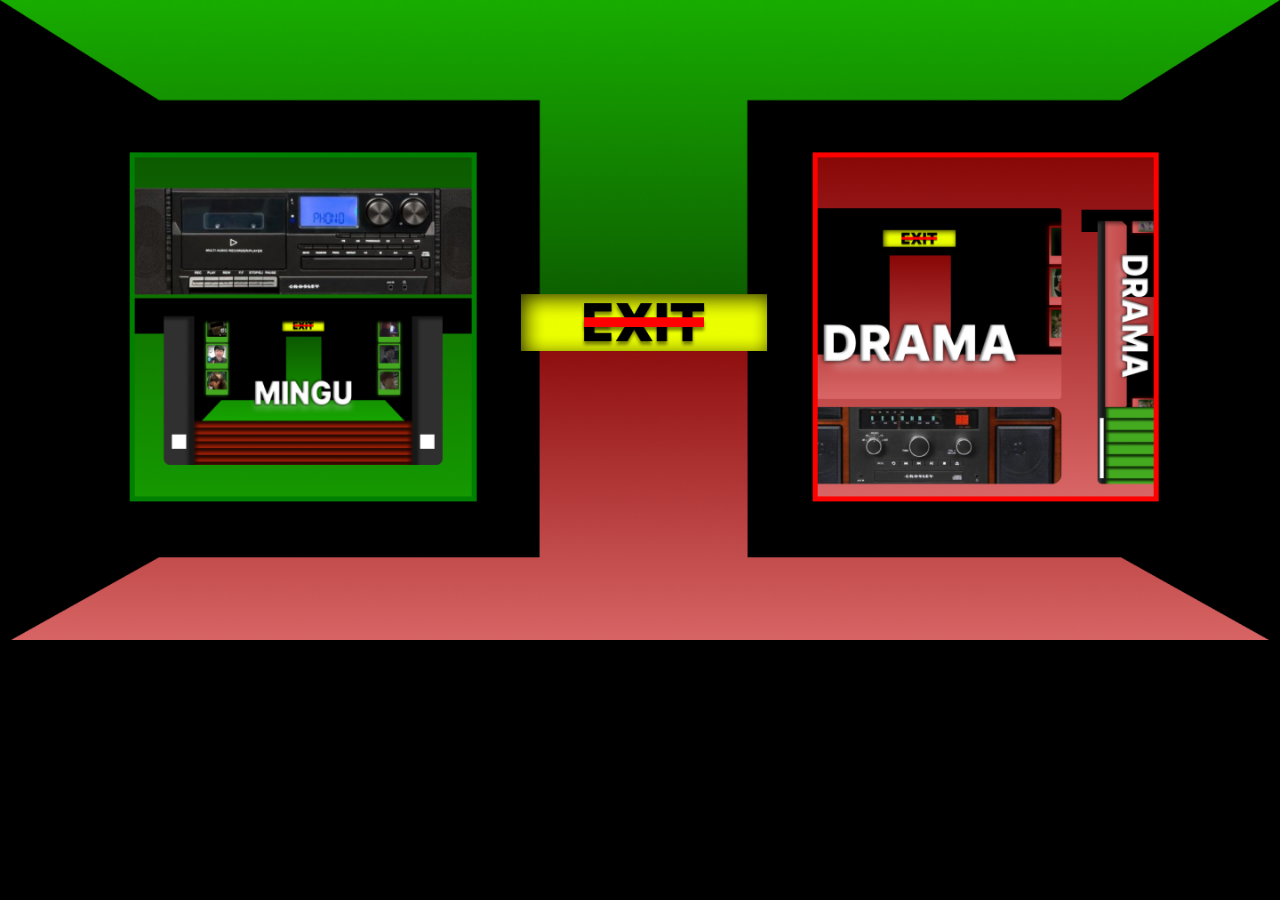
<file: index.html>
﻿<!DOCTYPE html>
<html lang="ko">
<head>
    <meta charset="UTF-8">
    <meta name="viewport" content="width=device-width, initial-scale=1.0">
    <title>민구</title>
    <link rel="stylesheet" href="style.css">
</head>
<body>
    <div class="container">
        <a href="index2.html" class="first-button"></a>
        <a href="index3.html" class="second-button"></a>
    </div>
    <script src="script.js"></script>
</body>
</html>
</file>
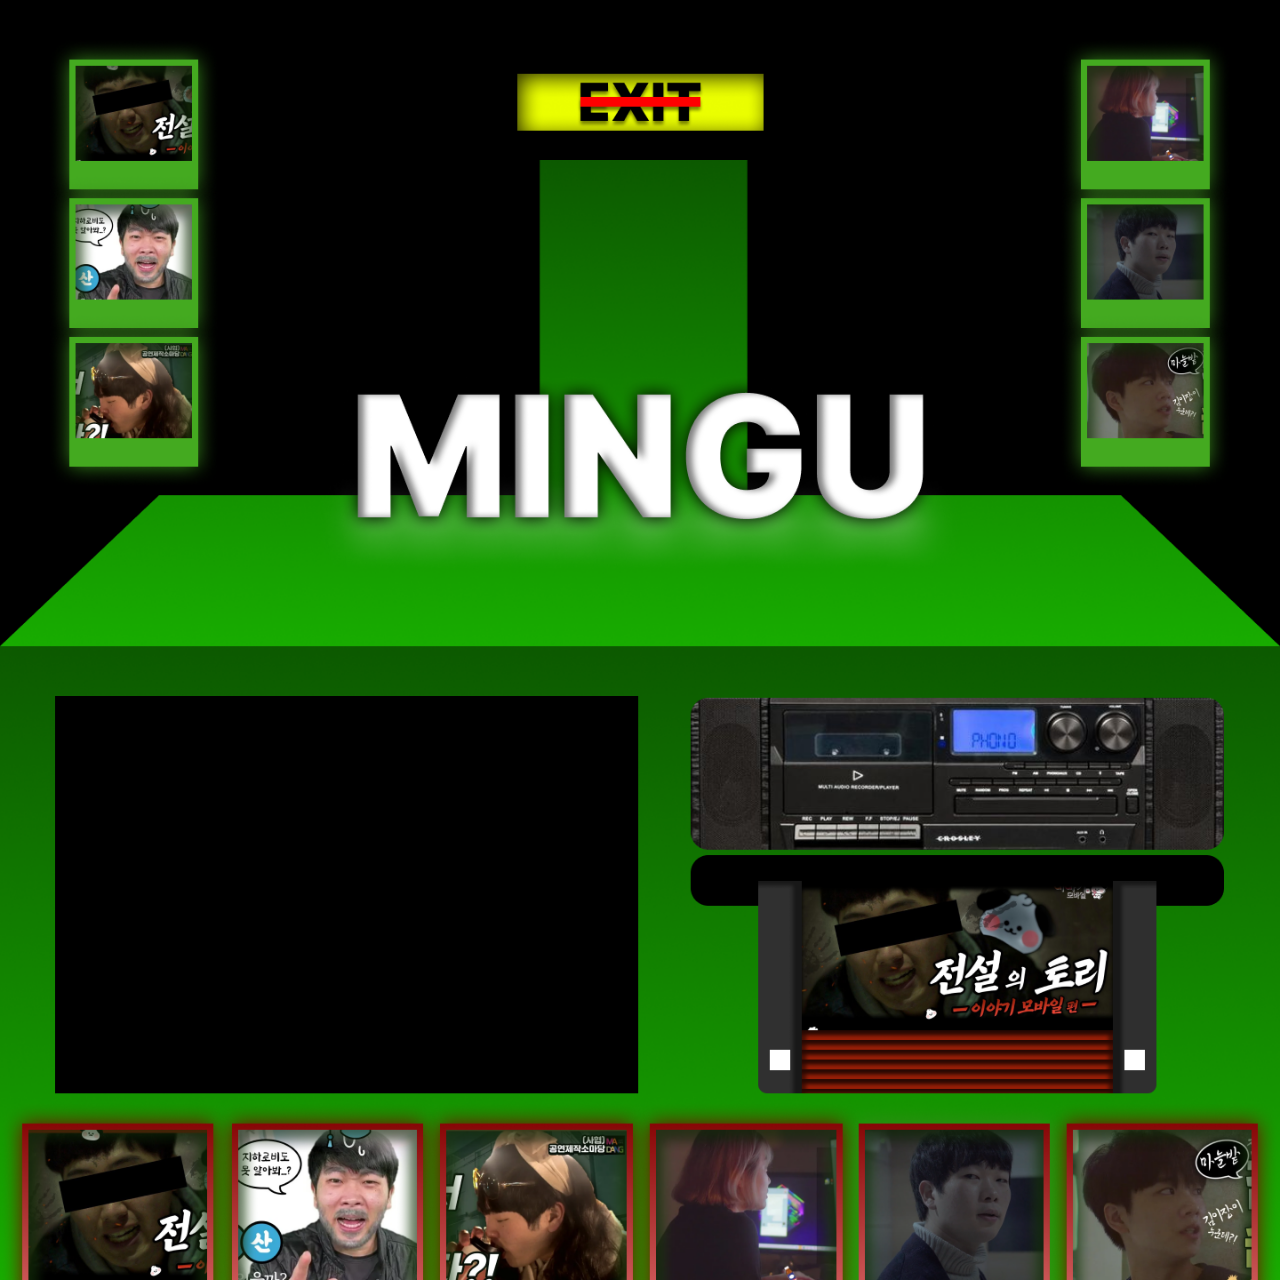
<file: index2.html>
﻿<!DOCTYPE html>
<html lang="ko">
<head>
    <meta charset="UTF-8">
    <meta name="viewport" content="width=device-width, initial-scale=1.0">
    <title>민구</title>
    <link rel="stylesheet" href="./민구/css/style2-0.css">
</head>
<body>
    <div class="container">
        <div class="scanlines"></div>
        <div class="particles"></div>
        <div class="first-button"></div>
        <div class="second-button"></div>
        <div class="third-button"></div>
        <div class="fourth-button"></div>
        <div class="fifth-button"></div>
        <div class="sixth-button"></div>
        <a href="민구/index2.html" class="button1"></a>
        <a href="민구/index2-1.html" class="button2"></a>
        <a href="민구/index2-2.html" class="button3"></a>
        <a href="민구/index2-3.html" class="button4"></a>
        <a href="민구/index2-4.html" class="button5"></a>
        <a href="민구/index2-5.html" class="button6"></a>
        <a href="index.html" class="exit"></a>
        <div class="button-left">
            <iframe width="100%" height="100%" src="https://www.youtube.com/embed/n0nhYfpf78k" frameborder="0" allow="accelerometer; autoplay; encrypted-media; gyroscope; picture-in-picture" allowfullscreen></iframe>
        </div>
    </div>
    <script src="script2.js"></script>
</body>
</html>
</file>
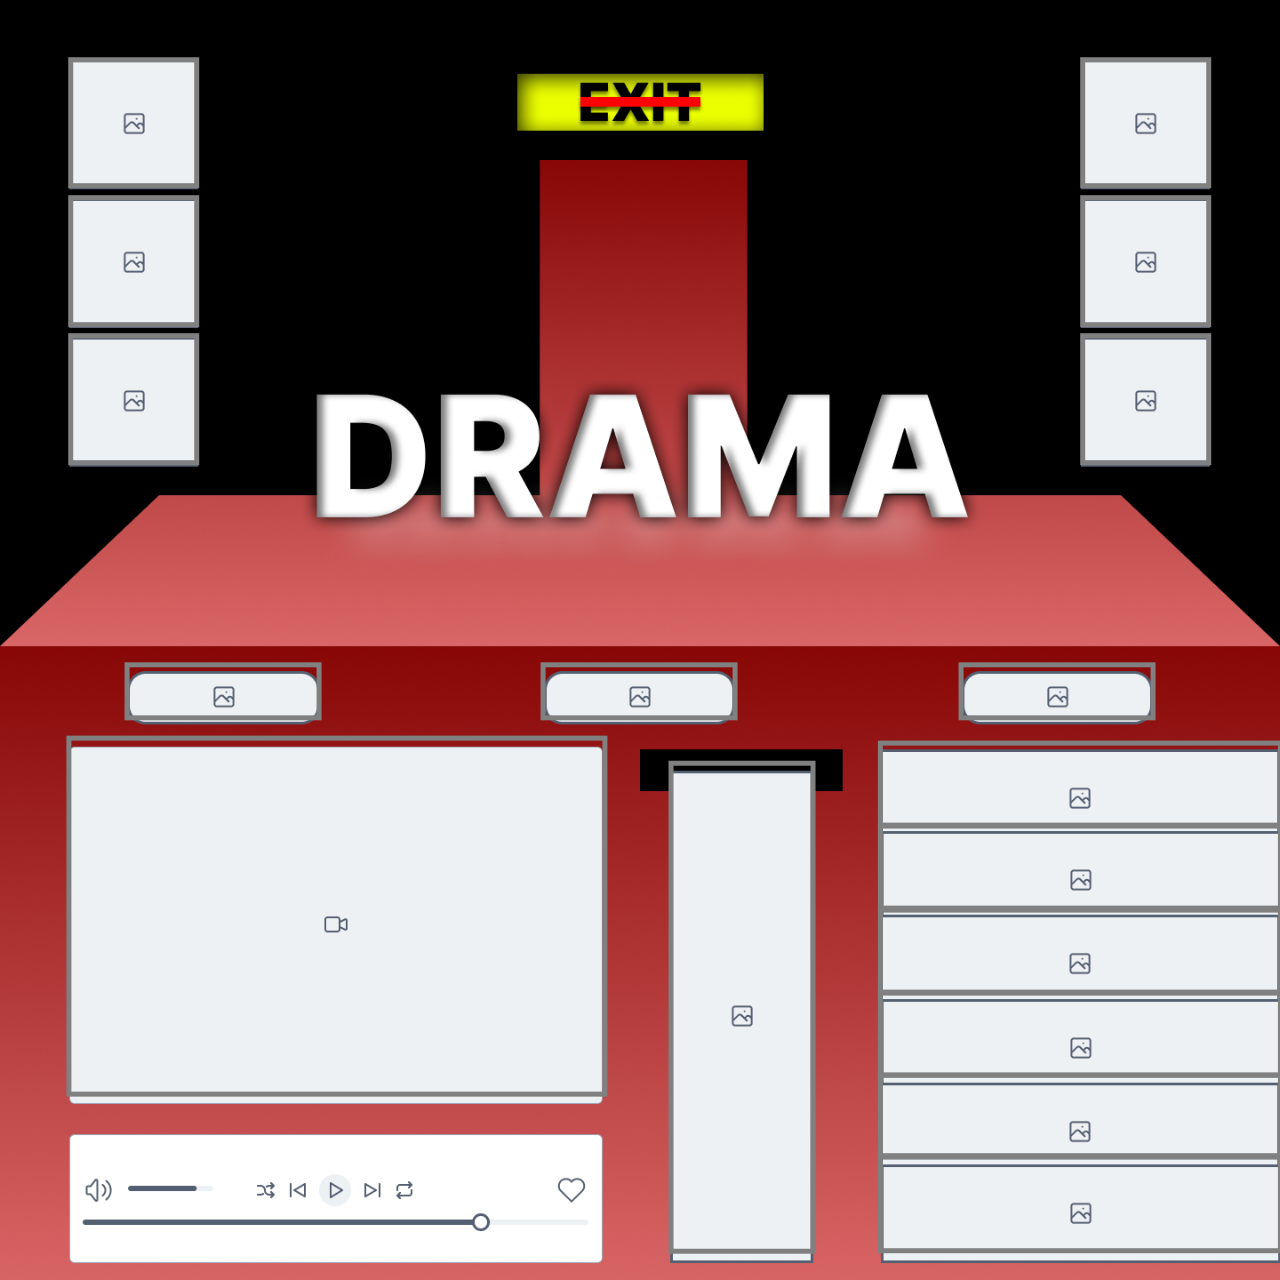
<file: index3.html>
﻿<!DOCTYPE html>
<html lang="ko">
<head>
    <meta charset="UTF-8">
    <meta name="viewport" content="width=device-width, initial-scale=1.0">
    <title>민구</title>
    <link rel="stylesheet" href="style3.css">
</head>
<body>
    <div class="container">
        <a href="index3.html" class="first-button"></a>
        <a href="index3.html" class="second-button"></a>
        <a href="index3.html" class="third-button"></a>
        <a href="index3.html" class="fourth-button"></a>
        <a href="index3.html" class="fifth-button"></a>
        <a href="index3.html" class="sixth-button"></a>
        <a href="index3.html" class="button1"></a>
        <a href="index3.html" class="button2"></a>
        <a href="index3.html" class="button3"></a>
        <a href="index3.html" class="button4"></a>
        <a href="index3.html" class="button5"></a>
        <a href="index3.html" class="button6"></a>
        <a href="index3.html" class="button-left"></a>
        <a href="index3.html" class="button-right"></a>
        <a href="index3.html" class="left"></a>
        <a href="index3.html" class="mid"></a>
        <a href="index3.html" class="right"></a>
    </div>
    <script src="script2.js"></script>
</body>
</html>
</file>
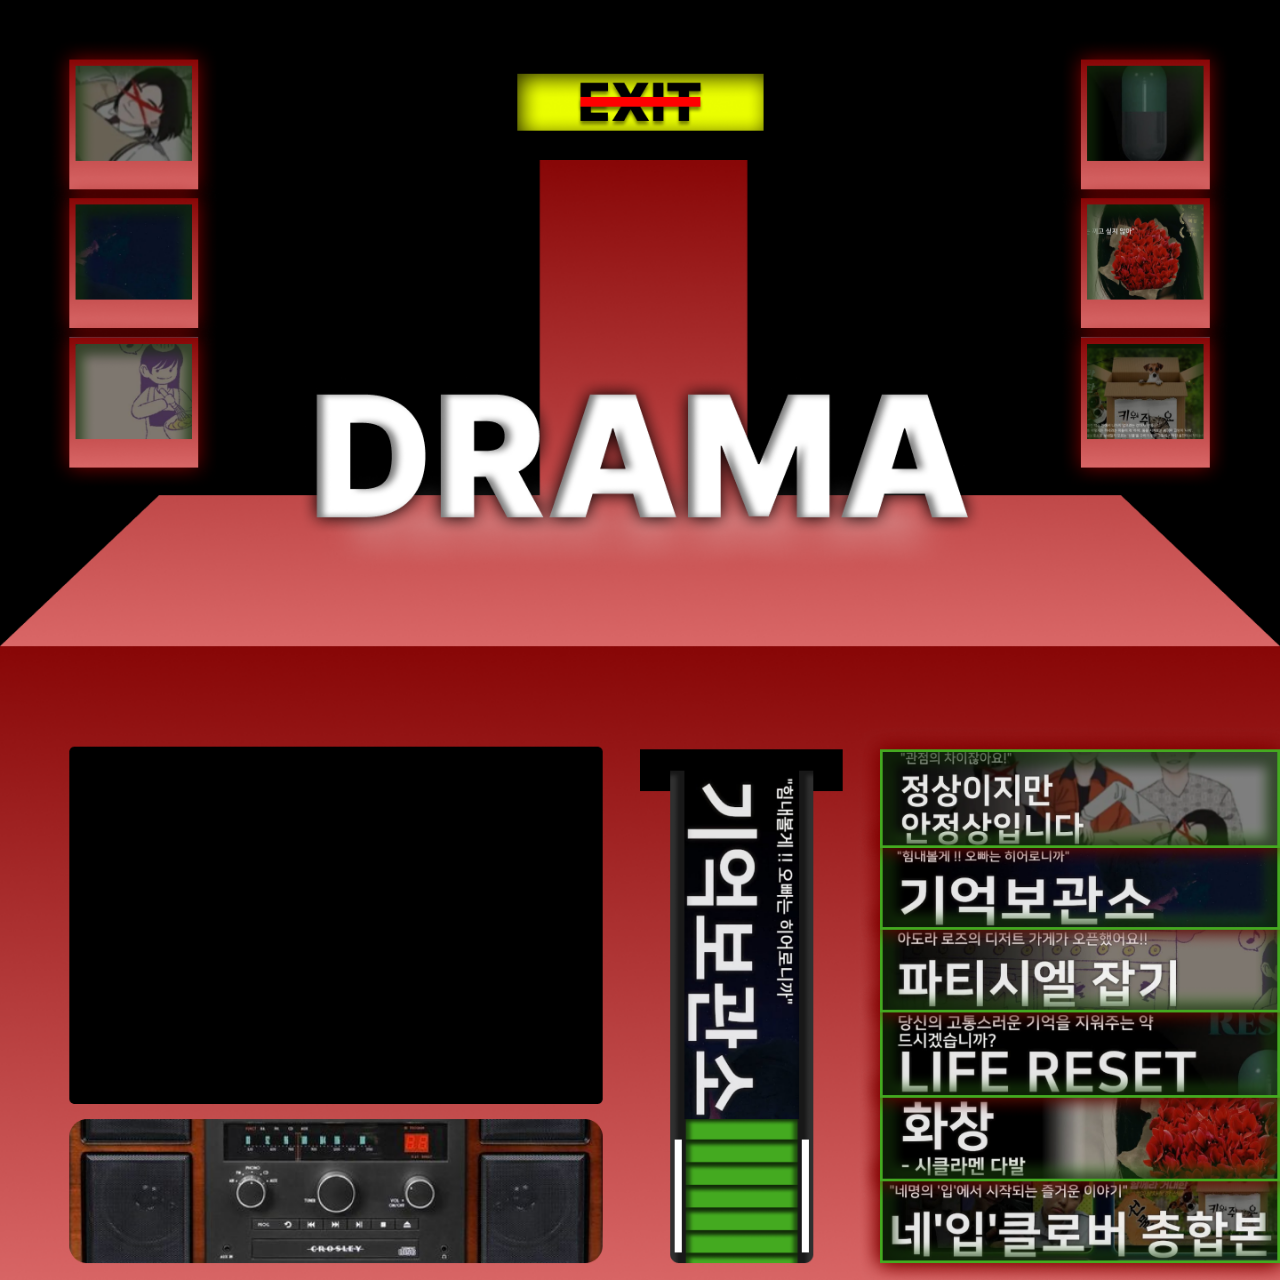
<file: 드라마/index3-1.html>
﻿<!DOCTYPE html>
<html lang="ko">
<head>
    <meta charset="UTF-8">
    <meta name="viewport" content="width=device-width, initial-scale=1.0">
    <title>민구</title>
    <link rel="stylesheet" href="css/style3.css">
</head>
<body>
    <div class="container">
          <div class="first-button"></div>
          <div class="second-button"></div>
          <div class="third-button"></div>
          <div class="fourth-button"></div>
          <div class="fifth-button"></div>
          <div class="sixth-button"></div>
        <a href="index3.html" class="button1"></a>
        <a href="index3-1.html" class="button2"></a>
        <a href="index3-2.html" class="button3"></a>
        <a href="index3-3.html" class="button4"></a>
        <a href="index3-4.html" class="button5"></a>
        <a href="index3-5.html" class="button6"></a>
        <a href="../index.html" class="exit"></a>
  <div class="button-left">
    <iframe width="100%" height="100%" src="https://www.youtube.com/embed/SdVhM2Ql_KU" frameborder="0" allow="accelerometer; autoplay; encrypted-media; gyroscope; picture-in-picture" allowfullscreen></iframe>
  </div>
    </div>
    <script src="script2.js"></script>
</body>
</html>
</file>
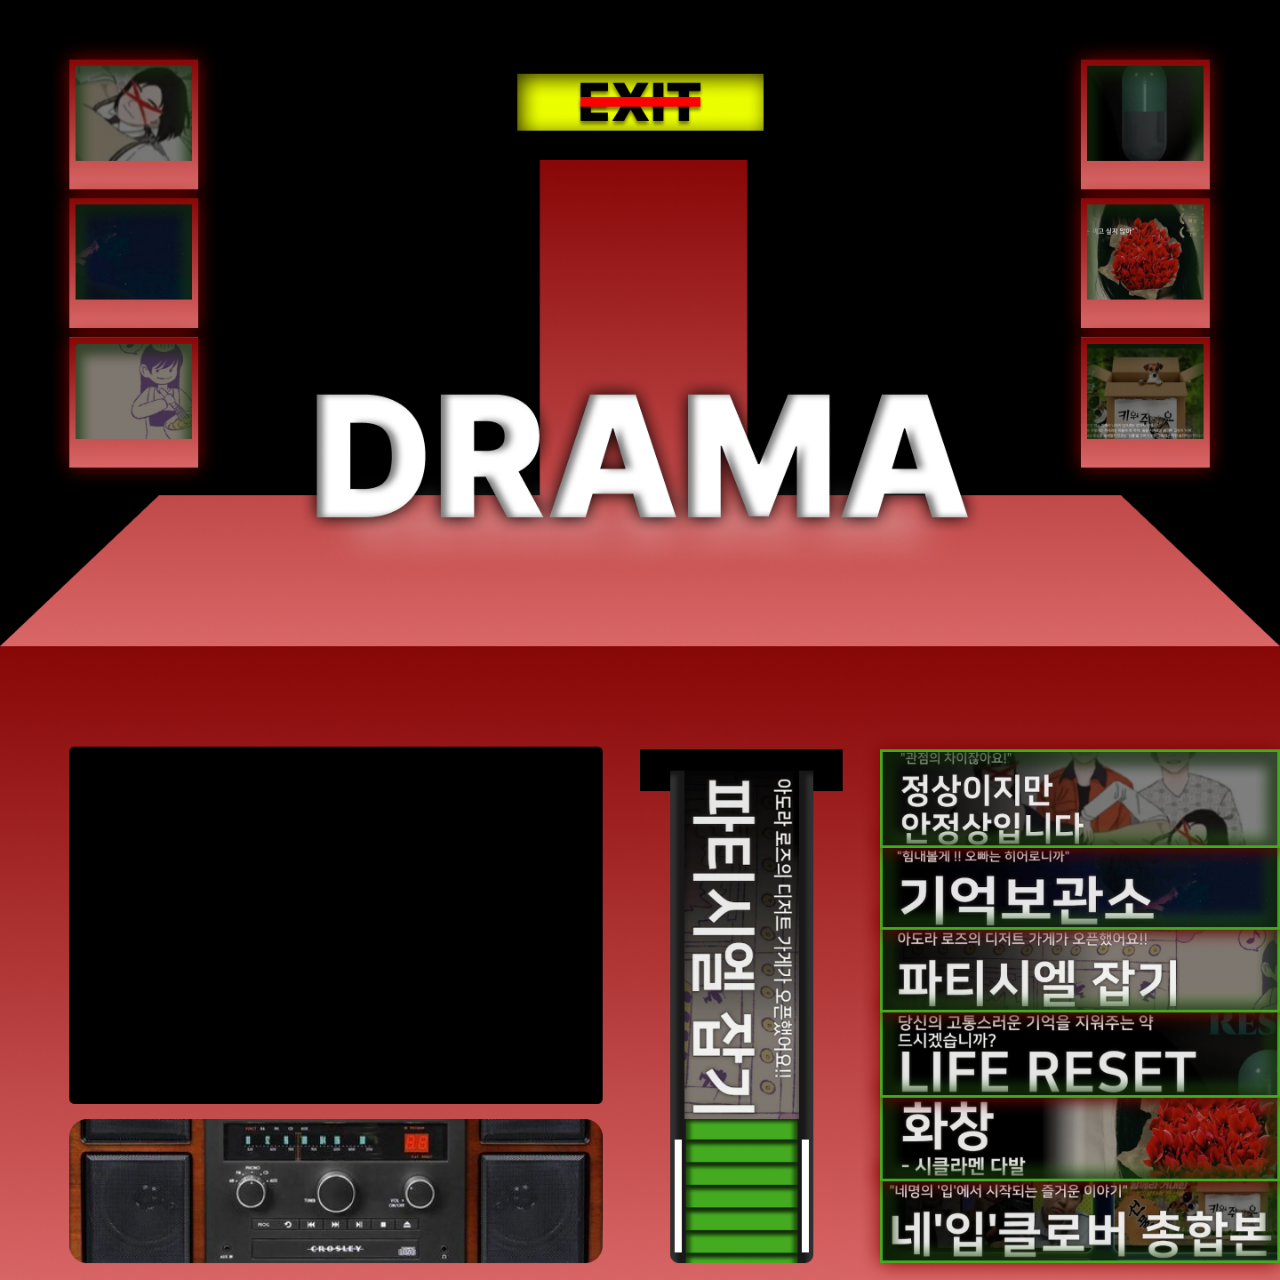
<file: 드라마/index3-2.html>
﻿<!DOCTYPE html>
<html lang="ko">
<head>
    <meta charset="UTF-8">
    <meta name="viewport" content="width=device-width, initial-scale=1.0">
    <title>민구</title>
    <link rel="stylesheet" href="css/style3-1.css">
</head>
<body>
    <div class="container">
          <div class="first-button"></div>
          <div class="second-button"></div>
          <div class="third-button"></div>
          <div class="fourth-button"></div>
          <div class="fifth-button"></div>
          <div class="sixth-button"></div>
        <a href="index3.html" class="button1"></a>
        <a href="index3-1.html" class="button2"></a>
        <a href="index3-2.html" class="button3"></a>
        <a href="index3-3.html" class="button4"></a>
        <a href="index3-4.html" class="button5"></a>
        <a href="index3-5.html" class="button6"></a>
        <a href="../index.html" class="exit"></a>
  <div class="button-left">
    <iframe width="100%" height="100%" src="https://www.youtube.com/embed/RDxWNSpn_bg" frameborder="0" allow="accelerometer; autoplay; encrypted-media; gyroscope; picture-in-picture" allowfullscreen></iframe>
  </div>
    </div>
    <script src="script2.js"></script>
</body>
</html>
</file>
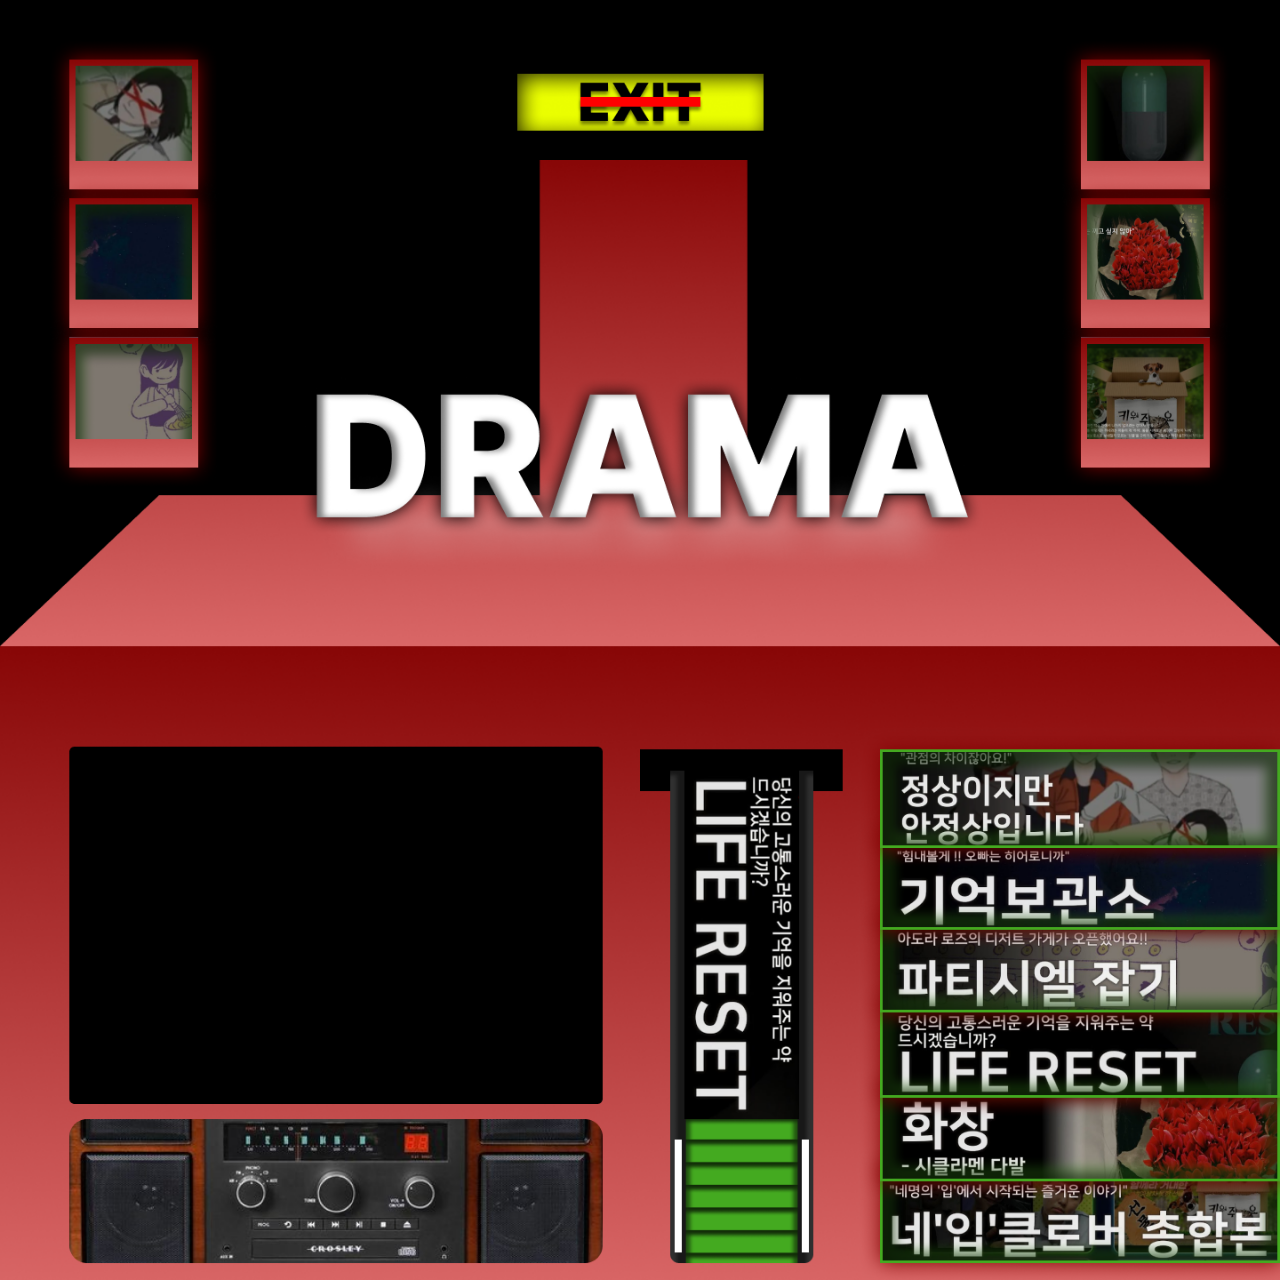
<file: 드라마/index3-3.html>
﻿<!DOCTYPE html>
<html lang="ko">
<head>
    <meta charset="UTF-8">
    <meta name="viewport" content="width=device-width, initial-scale=1.0">
    <title>민구</title>
    <link rel="stylesheet" href="css/style3-2.css">
</head>
<body>
    <div class="container">
          <div class="first-button"></div>
          <div class="second-button"></div>
          <div class="third-button"></div>
          <div class="fourth-button"></div>
          <div class="fifth-button"></div>
          <div class="sixth-button"></div>
        <a href="index3.html" class="button1"></a>
        <a href="index3-1.html" class="button2"></a>
        <a href="index3-2.html" class="button3"></a>
        <a href="index3-3.html" class="button4"></a>
        <a href="index3-4.html" class="button5"></a>
        <a href="index3-5.html" class="button6"></a>
        <a href="../index.html" class="exit"></a>
  <div class="button-left">
    <iframe width="100%" height="100%" src="https://www.youtube.com/embed/xSS5xalrnGk" frameborder="0" allow="accelerometer; autoplay; encrypted-media; gyroscope; picture-in-picture" allowfullscreen></iframe>
  </div>
    </div>
    <script src="script2.js"></script>
</body>
</html>
</file>
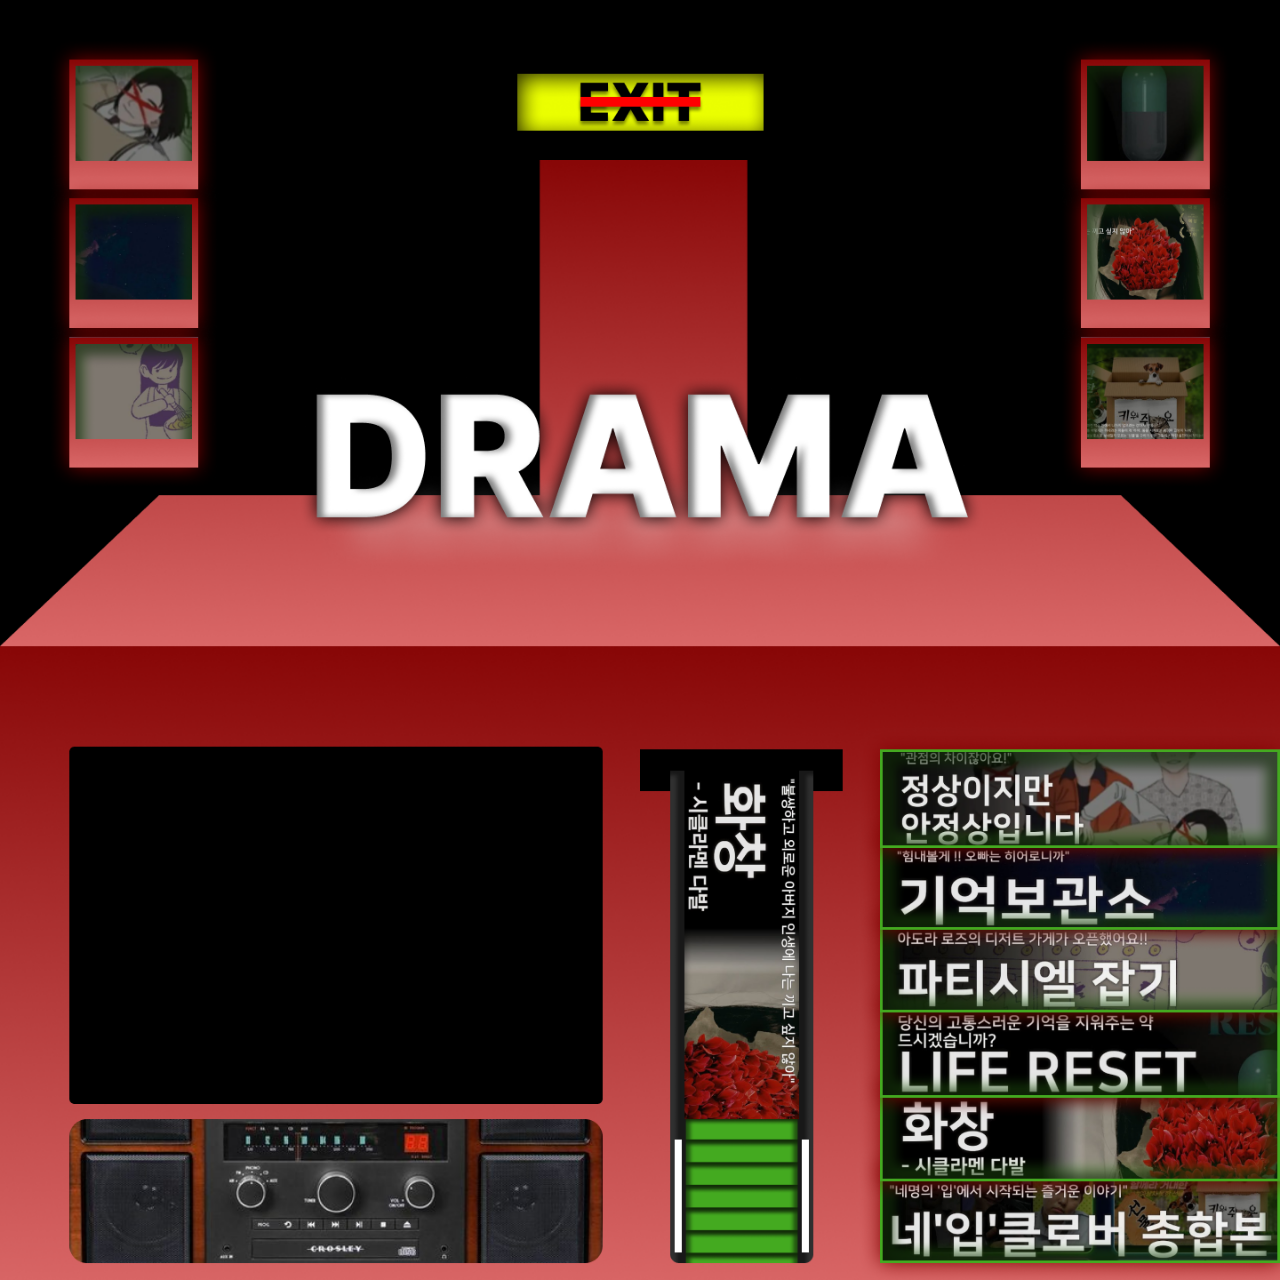
<file: 드라마/index3-4.html>
﻿<!DOCTYPE html>
<html lang="ko">
<head>
    <meta charset="UTF-8">
    <meta name="viewport" content="width=device-width, initial-scale=1.0">
    <title>민구</title>
    <link rel="stylesheet" href="css/style3-3.css">
</head>
<body>
    <div class="container">
          <div class="first-button"></div>
          <div class="second-button"></div>
          <div class="third-button"></div>
          <div class="fourth-button"></div>
          <div class="fifth-button"></div>
          <div class="sixth-button"></div>
        <a href="index3.html" class="button1"></a>
        <a href="index3-1.html" class="button2"></a>
        <a href="index3-2.html" class="button3"></a>
        <a href="index3-3.html" class="button4"></a>
        <a href="index3-4.html" class="button5"></a>
        <a href="index3-5.html" class="button6"></a>
        <a href="../index.html" class="exit"></a>
  <div class="button-left">
    <iframe width="100%" height="100%" src="https://www.youtube.com/embed/77k3mDFuDQc" frameborder="0" allow="accelerometer; autoplay; encrypted-media; gyroscope; picture-in-picture" allowfullscreen></iframe>
  </div>
    </div>
    <script src="script2.js"></script>
</body>
</html>
</file>
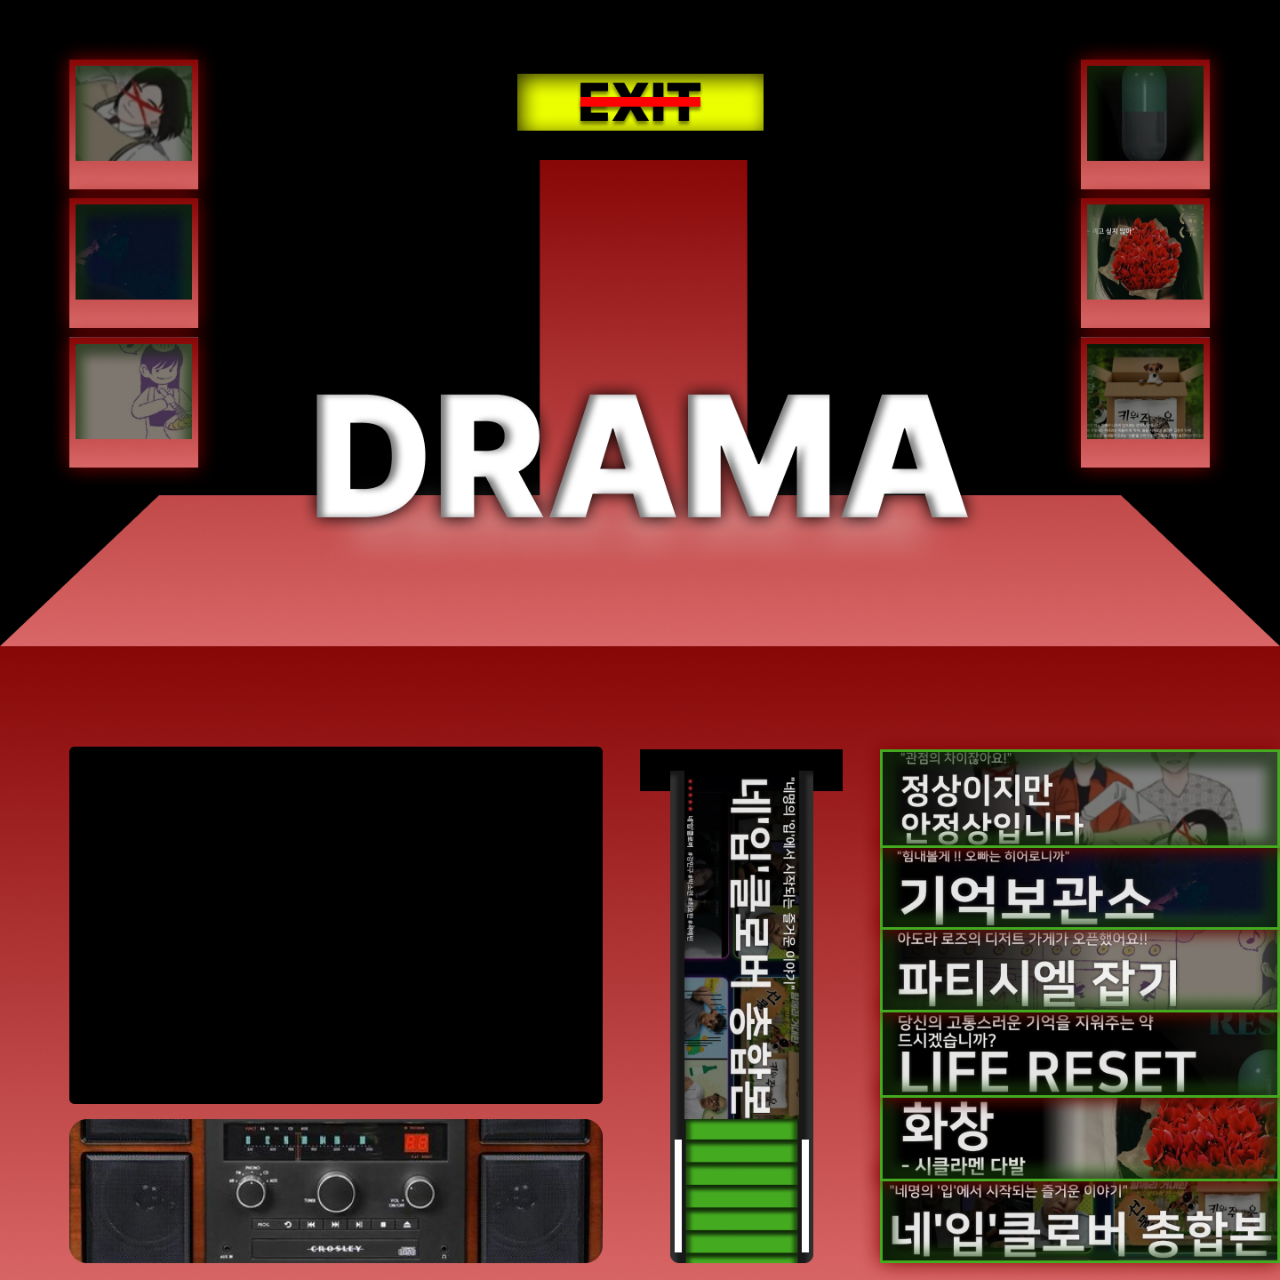
<file: 드라마/index3-5.html>
﻿<!DOCTYPE html>
<html lang="ko">
<head>
    <meta charset="UTF-8">
    <meta name="viewport" content="width=device-width, initial-scale=1.0">
    <title>민구</title>
    <link rel="stylesheet" href="css/style3-4.css">
</head>
<body>
    <div class="container">
          <div class="first-button"></div>
          <div class="second-button"></div>
          <div class="third-button"></div>
          <div class="fourth-button"></div>
          <div class="fifth-button"></div>
          <div class="sixth-button"></div>
        <a href="index3.html" class="button1"></a>
        <a href="index3-1.html" class="button2"></a>
        <a href="index3-2.html" class="button3"></a>
        <a href="index3-3.html" class="button4"></a>
        <a href="index3-4.html" class="button5"></a>
        <a href="index3-5.html" class="button6"></a>
        <a href="../index.html" class="exit"></a>
  <div class="button-left">
    <iframe width="100%" height="100%" src="https://www.youtube.com/embed/S56REgBj1bU" frameborder="0" allow="accelerometer; autoplay; encrypted-media; gyroscope; picture-in-picture" allowfullscreen></iframe>
  </div>
    </div>
    <script src="script2.js"></script>
</body>
</html>
</file>
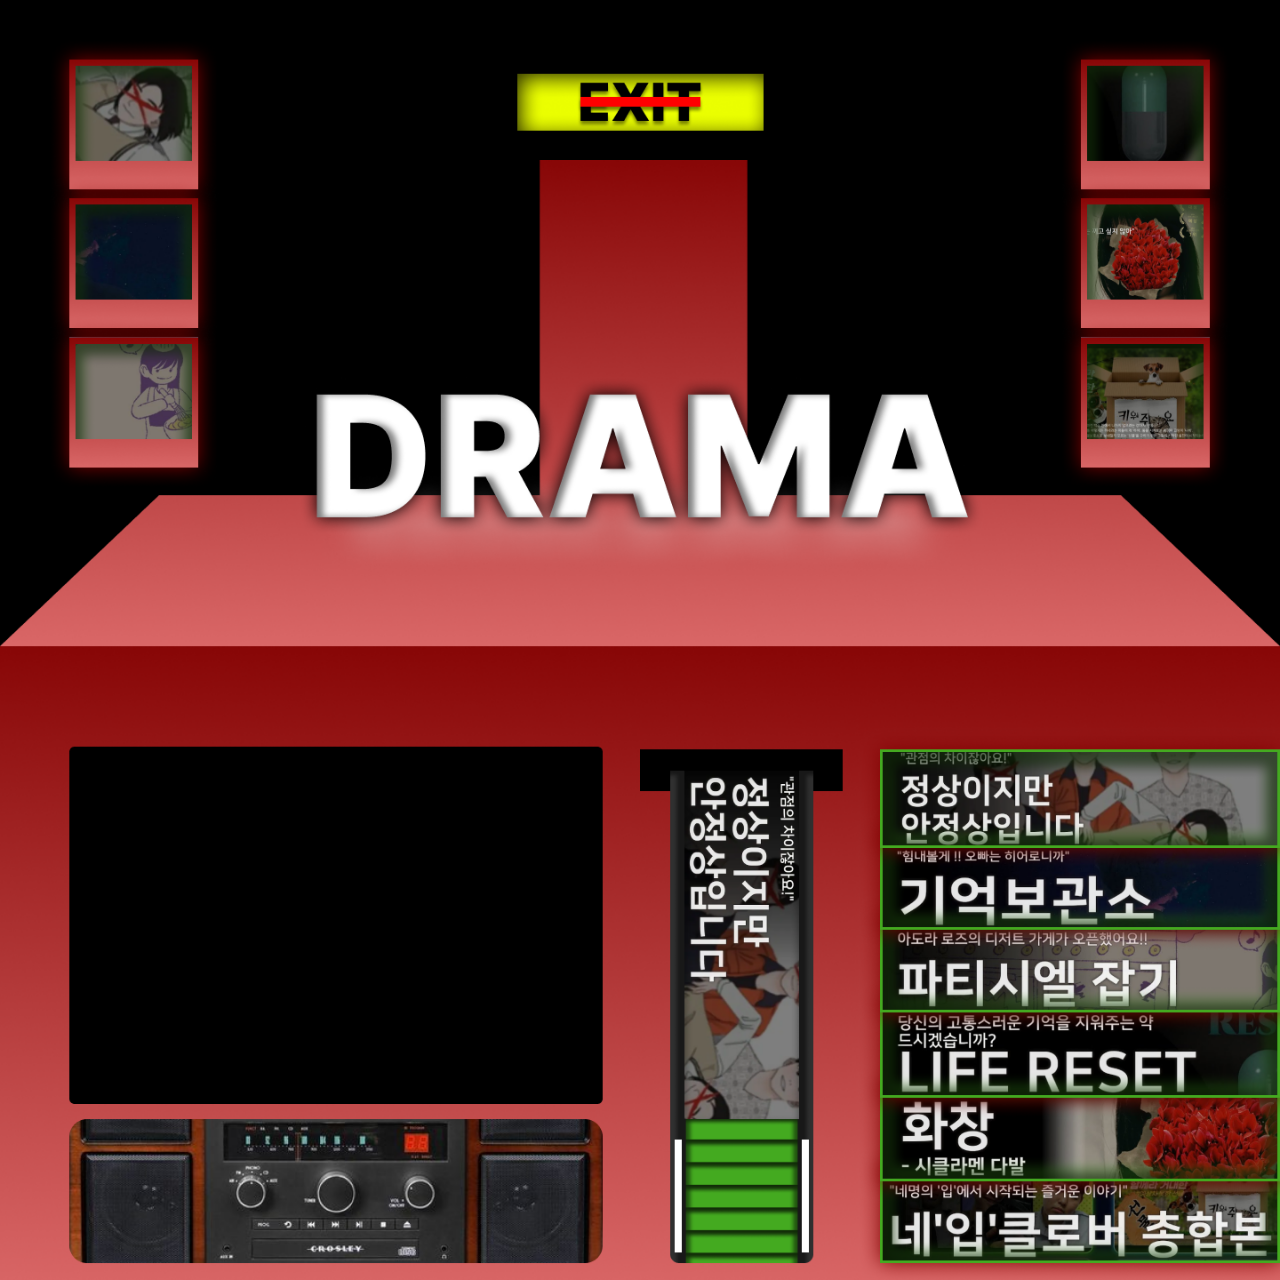
<file: 드라마/index3.html>
﻿<!DOCTYPE html>
<html lang="ko">
<head>
    <meta charset="UTF-8">
    <meta name="viewport" content="width=device-width, initial-scale=1.0">
    <title>민구</title>
    <link rel="stylesheet" href="css/style3-0.css">
</head>
<body>
    <div class="container">
          <div class="first-button"></div>
          <div class="second-button"></div>
          <div class="third-button"></div>
          <div class="fourth-button"></div>
          <div class="fifth-button"></div>
          <div class="sixth-button"></div>
        <a href="index3.html" class="button1"></a>
        <a href="index3-1.html" class="button2"></a>
        <a href="index3-2.html" class="button3"></a>
        <a href="index3-3.html" class="button4"></a>
        <a href="index3-4.html" class="button5"></a>
        <a href="index3-5.html" class="button6"></a>
        <a href="../index.html" class="exit"></a>
  <div class="button-left">
    <iframe width="100%" height="100%" src="https://www.youtube.com/embed/vIJl03GbhAY" frameborder="0" allow="accelerometer; autoplay; encrypted-media; gyroscope; picture-in-picture" allowfullscreen></iframe>
  </div>
    </div>
    <script src="script2.js"></script>
</body>
</html>
</file>
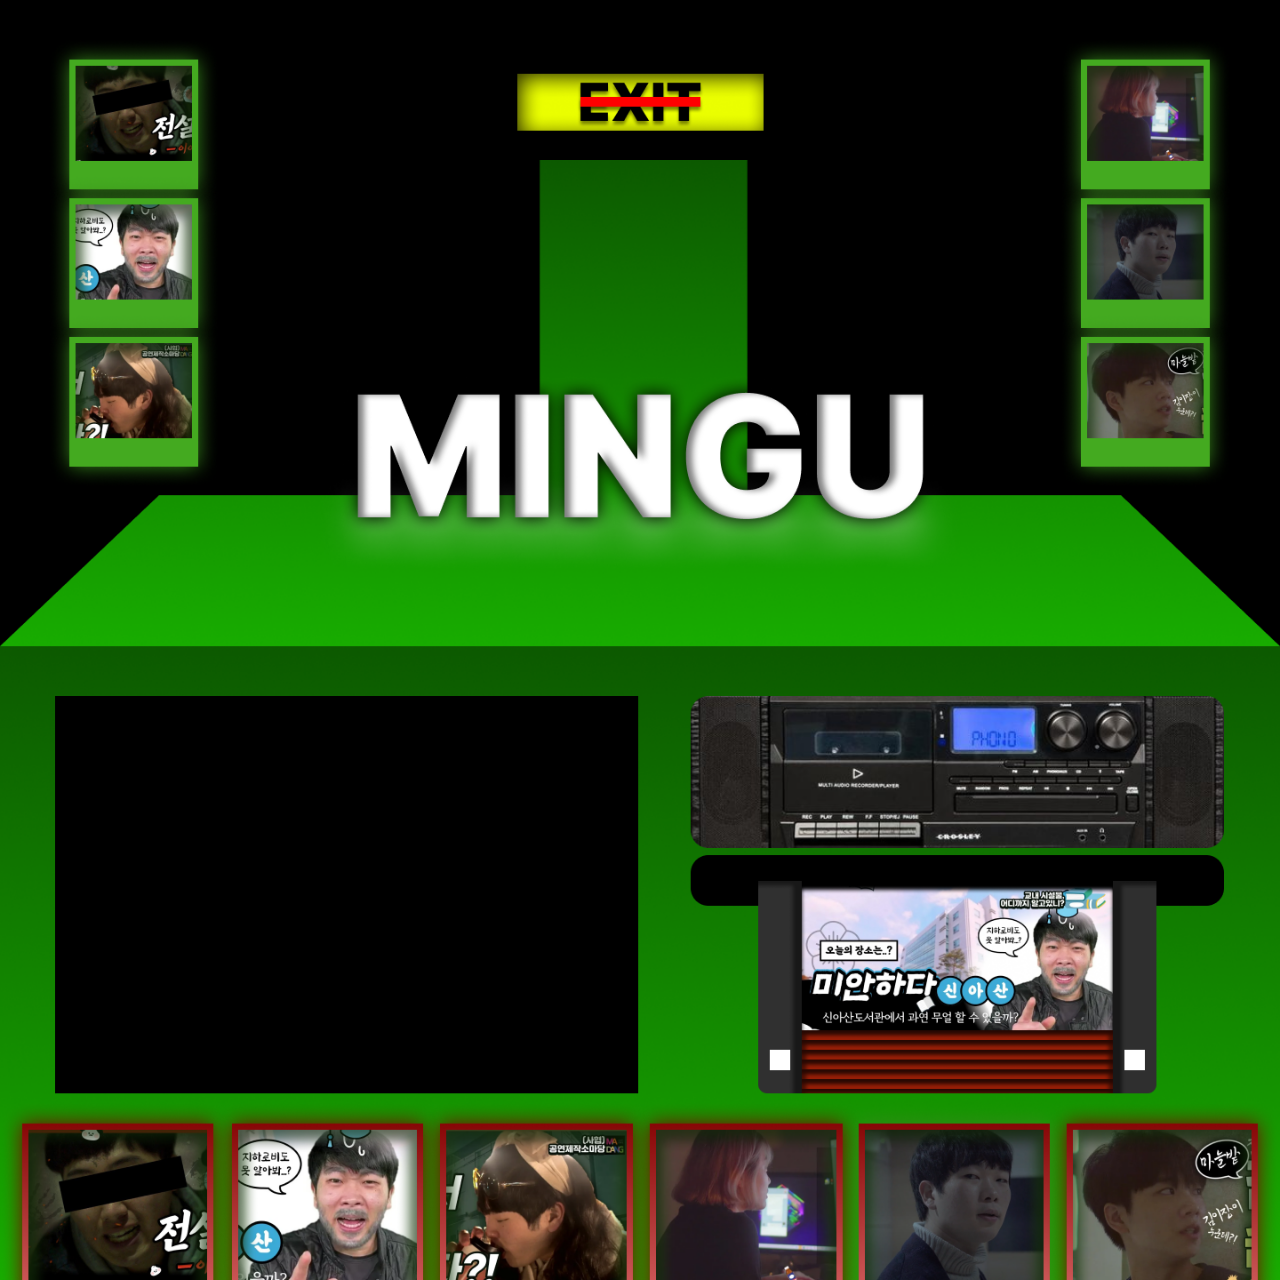
<file: 민구/index2-1.html>
﻿<!DOCTYPE html>
<html lang="ko">
<head>
    <meta charset="UTF-8">
    <meta name="viewport" content="width=device-width, initial-scale=1.0">
    <title>민구</title>
    <link rel="stylesheet" href="css/style2.css">
</head>
<body>
    <div class="container">
          <div class="first-button"></div>
          <div class="second-button"></div>
          <div class="third-button"></div>
          <div class="fourth-button"></div>
          <div class="fifth-button"></div>
          <div class="sixth-button"></div>
        <a href="index2.html" class="button1"></a>
        <a href="index2-1.html" class="button2"></a>
        <a href="index2-2.html" class="button3"></a>
        <a href="index2-3.html" class="button4"></a>
        <a href="index2-4.html" class="button5"></a>
        <a href="index2-5.html" class="button6"></a>
        <a href="../index.html" class="exit"></a>
  <div class="button-left">
    <iframe width="100%" height="100%" src="https://www.youtube.com/embed/M7N3ptKhwaA" frameborder="0" allow="accelerometer; autoplay; encrypted-media; gyroscope; picture-in-picture" allowfullscreen></iframe>
  </div>
    </div>
    <script src="../드라마/script2.js"></script>
</body>
</html>
</file>
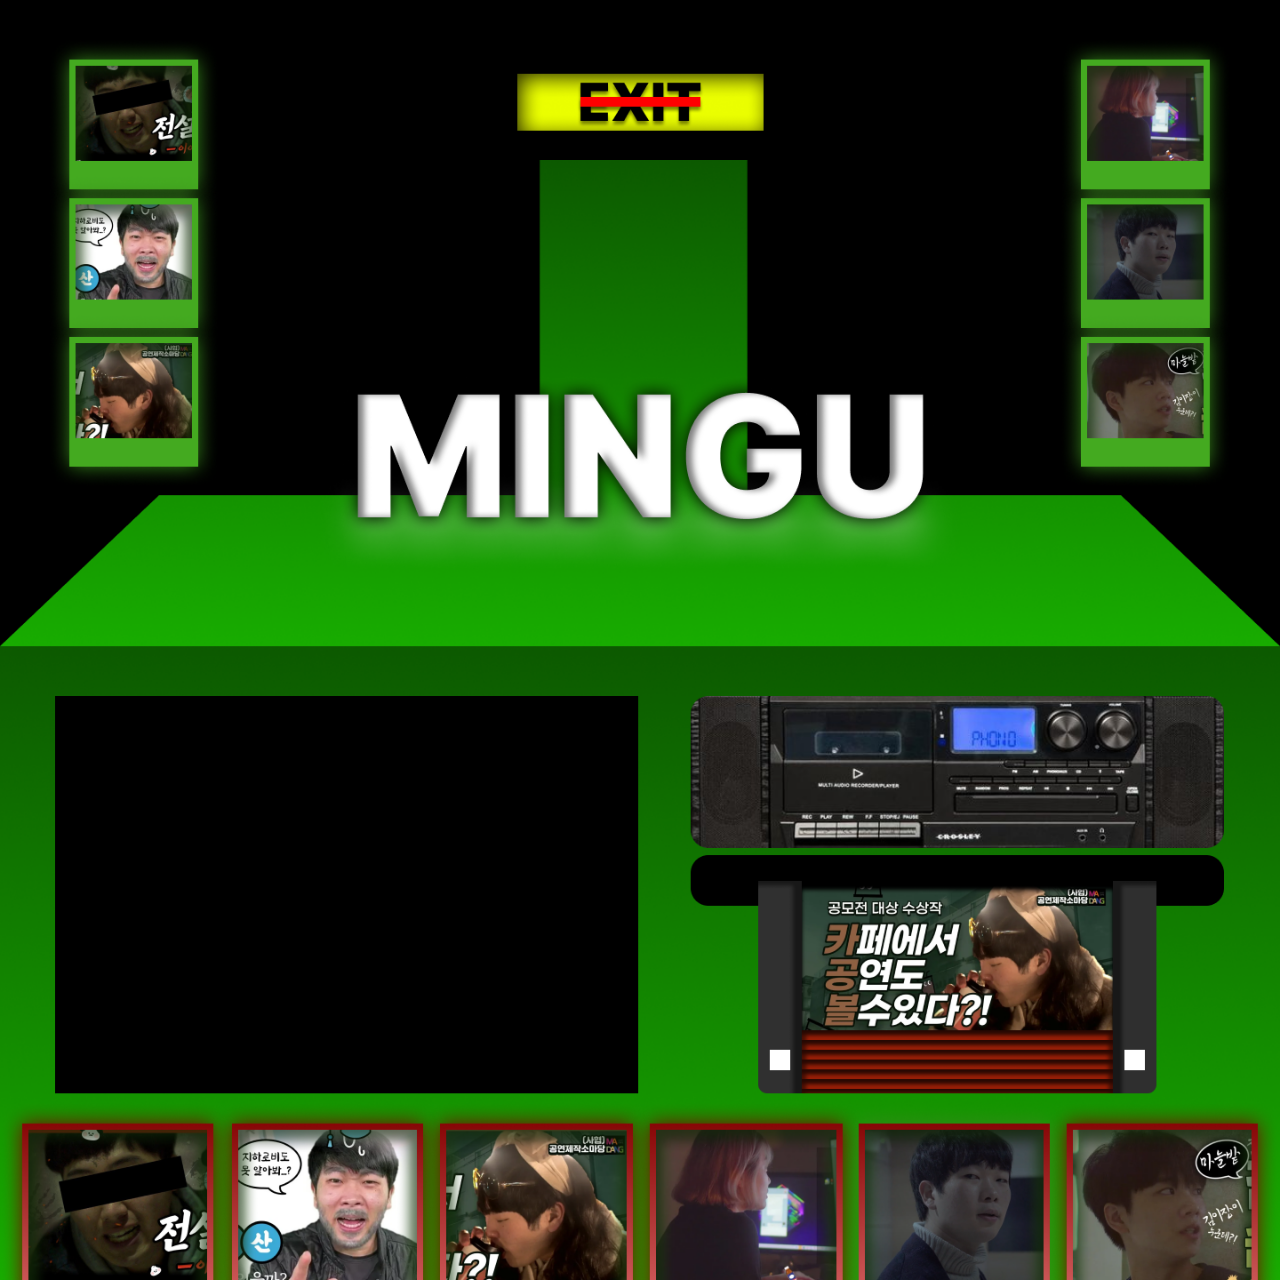
<file: 민구/index2-2.html>
﻿<!DOCTYPE html>
<html lang="ko">
<head>
    <meta charset="UTF-8">
    <meta name="viewport" content="width=device-width, initial-scale=1.0">
    <title>민구</title>
    <link rel="stylesheet" href="css/style2-1.css">
</head>
<body>
    <div class="container">
          <div class="first-button"></div>
          <div class="second-button"></div>
          <div class="third-button"></div>
          <div class="fourth-button"></div>
          <div class="fifth-button"></div>
          <div class="sixth-button"></div>
        <a href="index2.html" class="button1"></a>
        <a href="index2-1.html" class="button2"></a>
        <a href="index2-2.html" class="button3"></a>
        <a href="index2-3.html" class="button4"></a>
        <a href="index2-4.html" class="button5"></a>
        <a href="index2-5.html" class="button6"></a>
        <a href="../index.html" class="exit"></a>
  <div class="button-left">
    <iframe width="100%" height="100%" src="https://www.youtube.com/embed/LKOe9gwM3UY" frameborder="0" allow="accelerometer; autoplay; encrypted-media; gyroscope; picture-in-picture" allowfullscreen></iframe>
  </div>
    </div>
    <script src="../드라마/script2.js"></script>
</body>
</html>
</file>
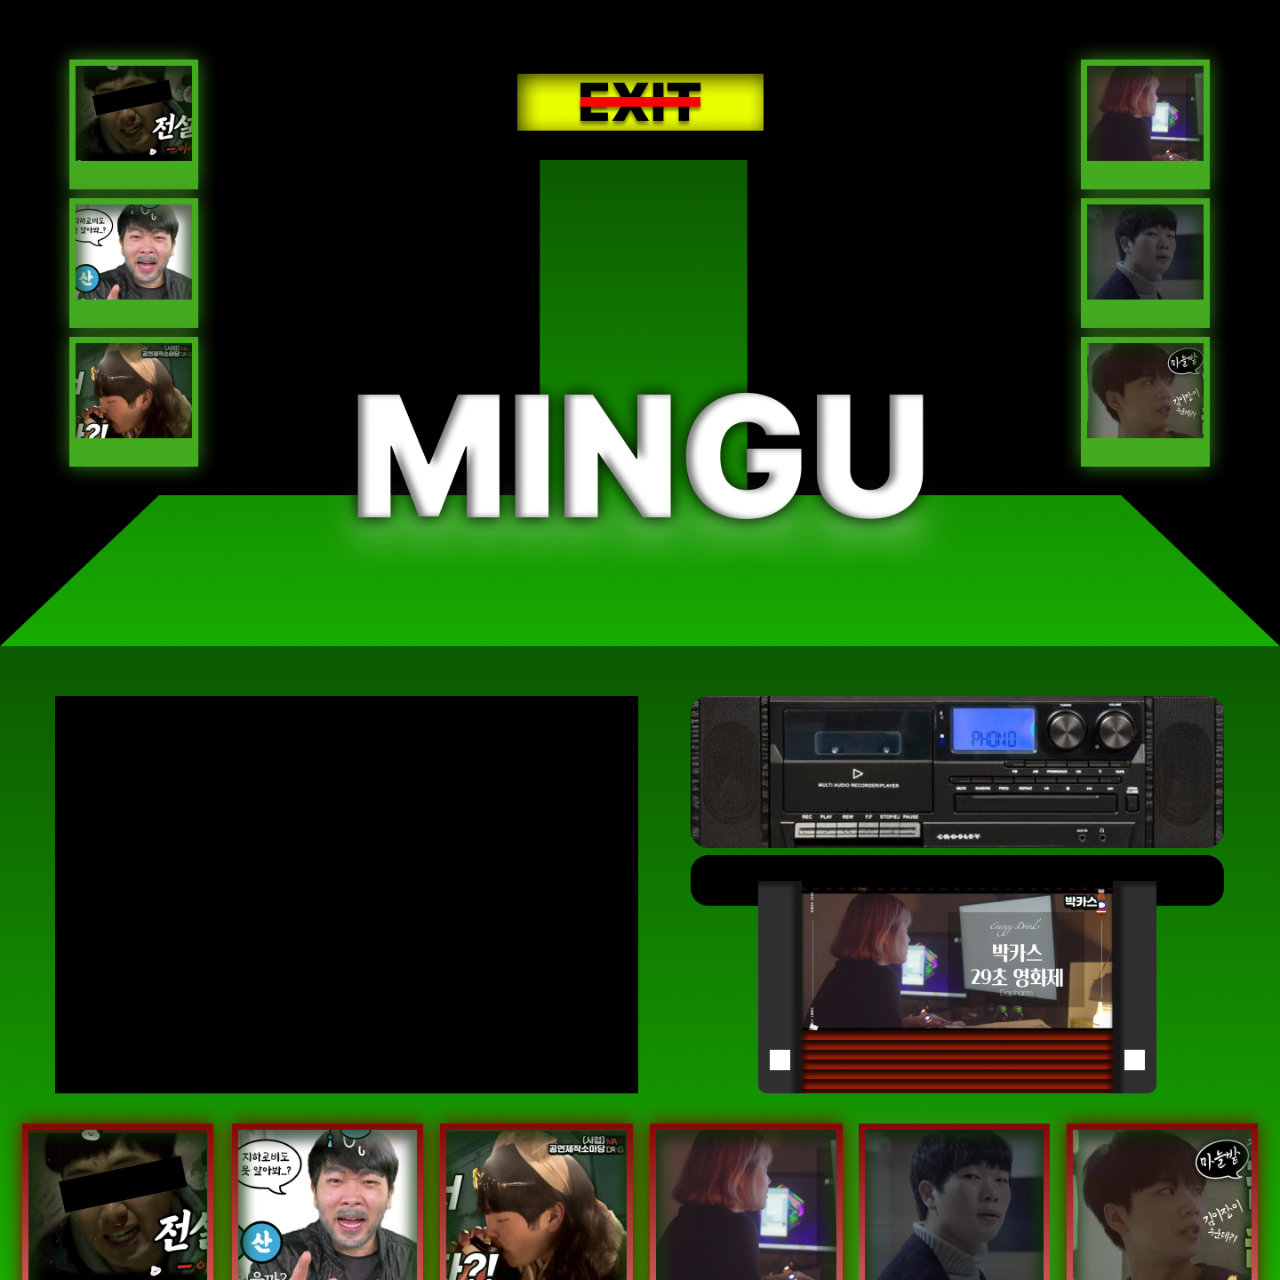
<file: 민구/index2-3.html>
﻿<!DOCTYPE html>
<html lang="ko">
<head>
    <meta charset="UTF-8">
    <meta name="viewport" content="width=device-width, initial-scale=1.0">
    <title>민구</title>
    <link rel="stylesheet" href="css/style2-2.css">
</head>
<body>
    <div class="container">
          <div class="first-button"></div>
          <div class="second-button"></div>
          <div class="third-button"></div>
          <div class="fourth-button"></div>
          <div class="fifth-button"></div>
          <div class="sixth-button"></div>
        <a href="index2.html" class="button1"></a>
        <a href="index2-1.html" class="button2"></a>
        <a href="index2-2.html" class="button3"></a>
        <a href="index2-3.html" class="button4"></a>
        <a href="index2-4.html" class="button5"></a>
        <a href="index2-5.html" class="button6"></a>
        <a href="../index.html" class="exit"></a>
  <div class="button-left">
    <iframe width="100%" height="100%" src="https://www.youtube.com/embed/Ku-Ou4lSLPI" frameborder="0" allow="accelerometer; autoplay; encrypted-media; gyroscope; picture-in-picture" allowfullscreen></iframe>
  </div>
    </div>
    <script src="../드라마/script2.js"></script>
</body>
</html>
</file>
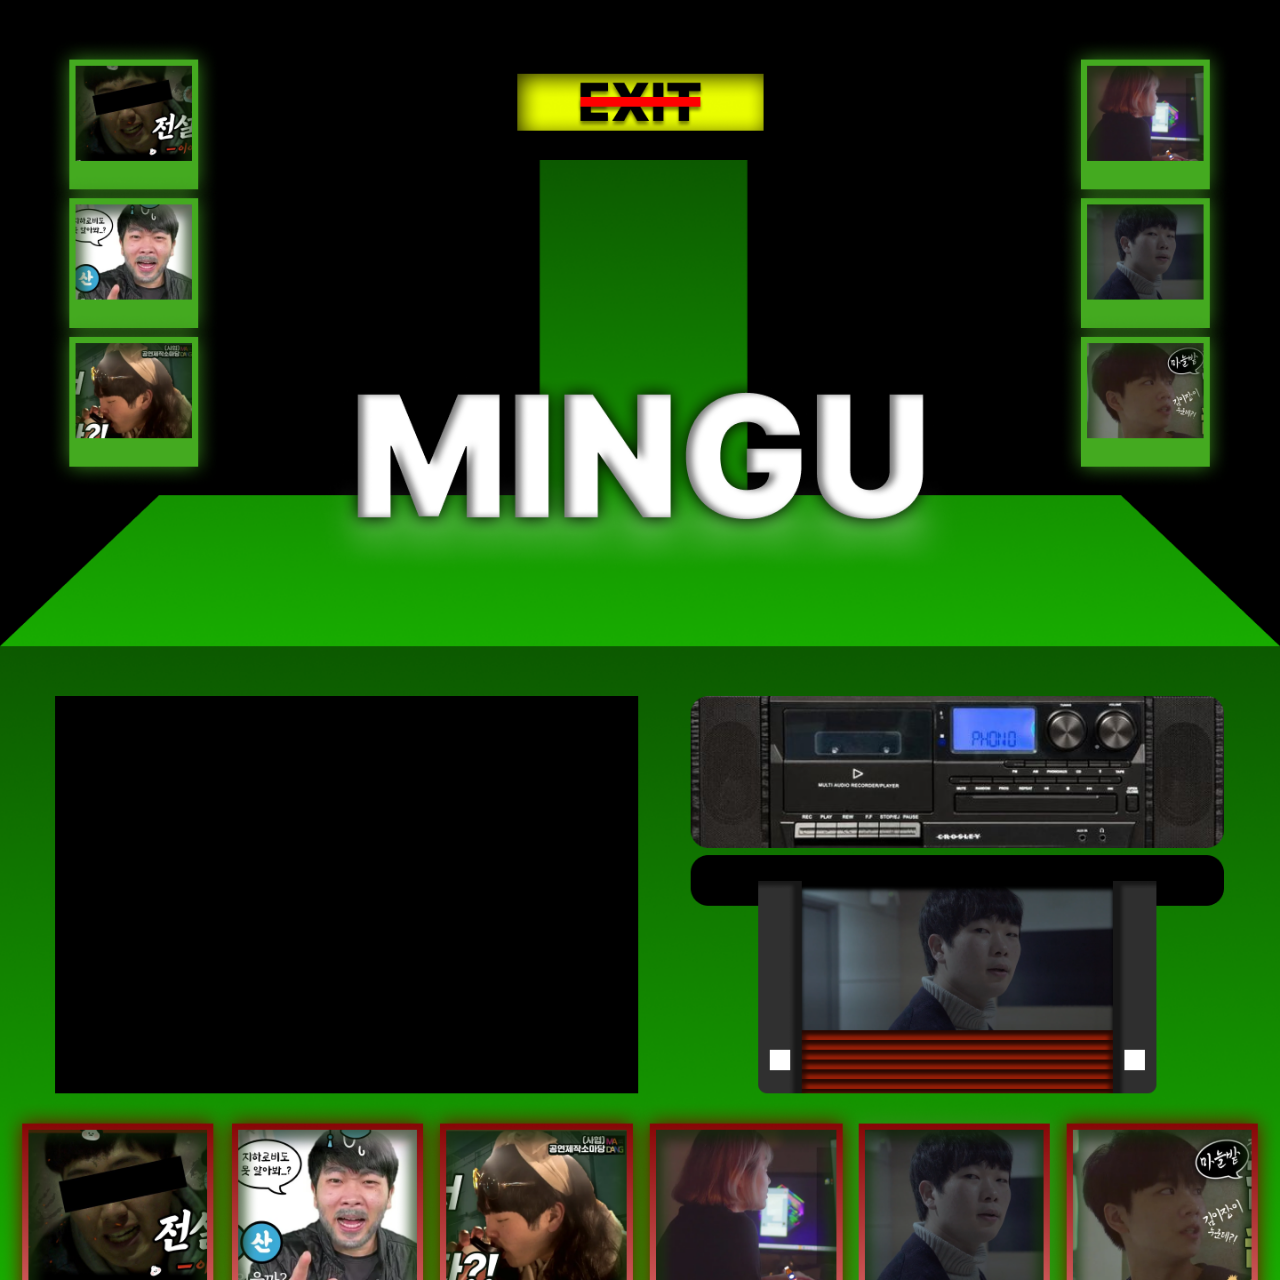
<file: 민구/index2-4.html>
﻿<!DOCTYPE html>
<html lang="ko">
<head>
    <meta charset="UTF-8">
    <meta name="viewport" content="width=device-width, initial-scale=1.0">
    <title>민구</title>
    <link rel="stylesheet" href="css/style2-3.css">
</head>
<body>
    <div class="container">
          <div class="first-button"></div>
          <div class="second-button"></div>
          <div class="third-button"></div>
          <div class="fourth-button"></div>
          <div class="fifth-button"></div>
          <div class="sixth-button"></div>
        <a href="index2.html" class="button1"></a>
        <a href="index2-1.html" class="button2"></a>
        <a href="index2-2.html" class="button3"></a>
        <a href="index2-3.html" class="button4"></a>
        <a href="index2-4.html" class="button5"></a>
        <a href="index2-5.html" class="button6"></a>
        <a href="../index.html" class="exit"></a>
  <div class="button-left">
    <iframe width="100%" height="100%" src="https://www.youtube.com/embed/SbFxU-ljSAo" frameborder="0" allow="accelerometer; autoplay; encrypted-media; gyroscope; picture-in-picture" allowfullscreen></iframe>
  </div>
    </div>
    <script src="../드라마/script2.js"></script>
</body>
</html>
</file>
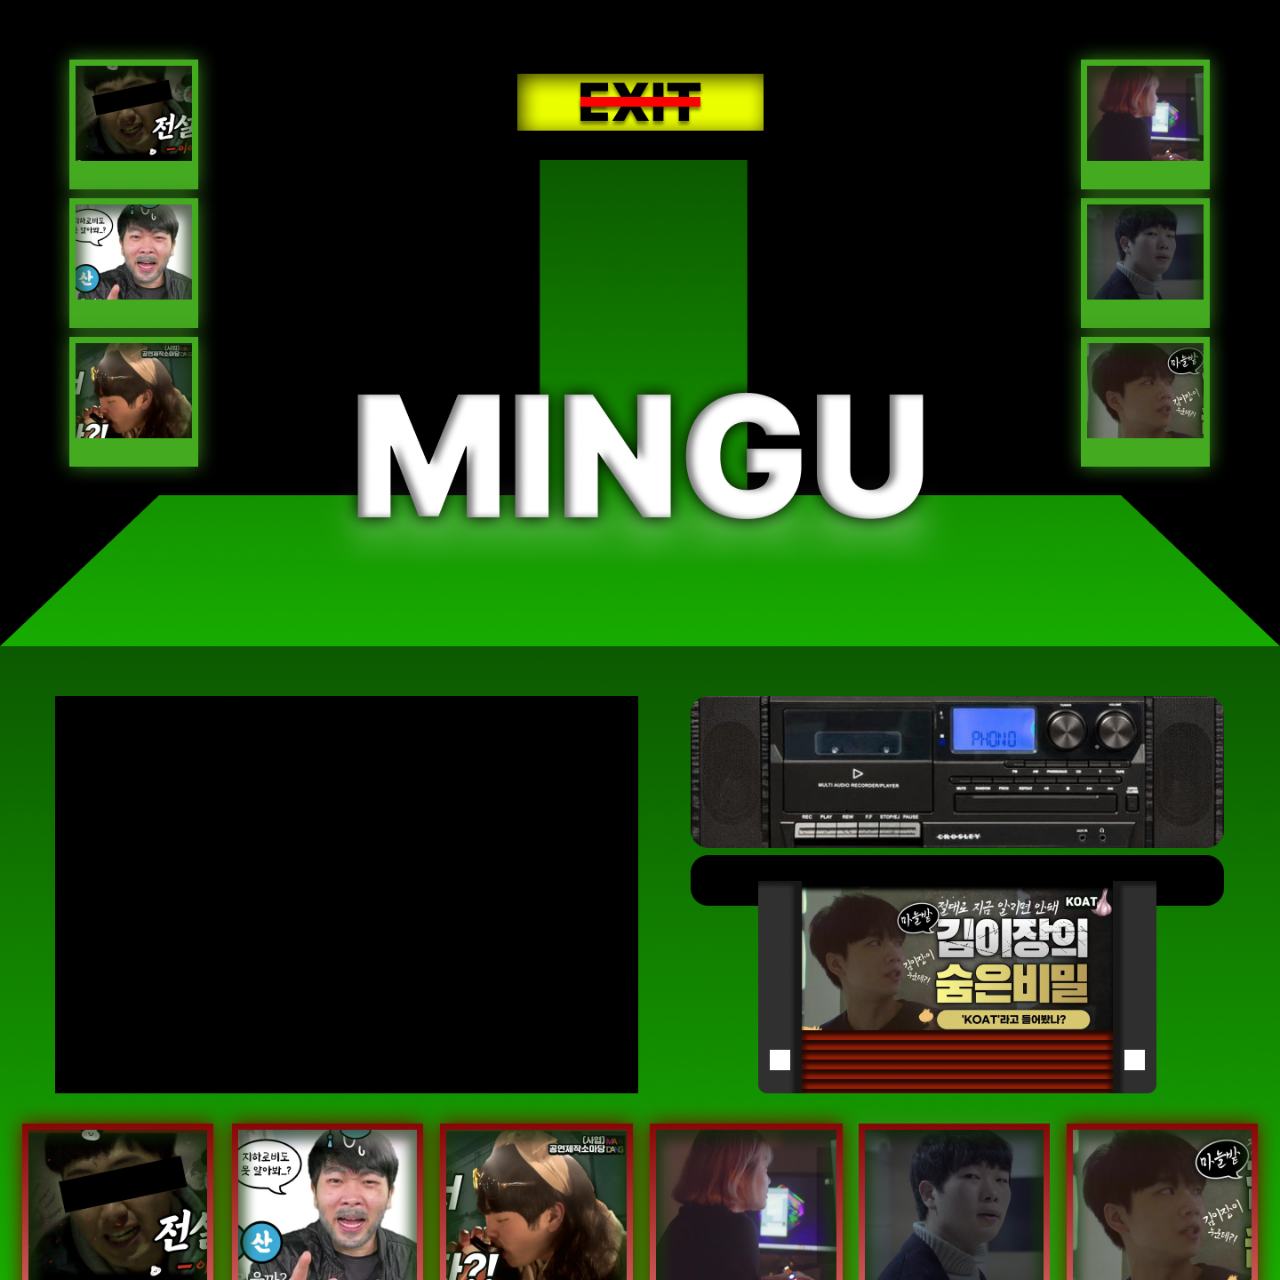
<file: 민구/index2-5.html>
﻿<!DOCTYPE html>
<html lang="ko">
<head>
    <meta charset="UTF-8">
    <meta name="viewport" content="width=device-width, initial-scale=1.0">
    <title>민구</title>
    <link rel="stylesheet" href="css/style2-4.css">
</head>
<body>
    <div class="container">
          <div class="first-button"></div>
          <div class="second-button"></div>
          <div class="third-button"></div>
          <div class="fourth-button"></div>
          <div class="fifth-button"></div>
          <div class="sixth-button"></div>
        <a href="index2.html" class="button1"></a>
        <a href="index2-1.html" class="button2"></a>
        <a href="index2-2.html" class="button3"></a>
        <a href="index2-3.html" class="button4"></a>
        <a href="index2-4.html" class="button5"></a>
        <a href="index2-5.html" class="button6"></a>
        <a href="../index.html" class="exit"></a>
  <div class="button-left">
    <iframe width="100%" height="100%" src="https://www.youtube.com/embed/Hj5CRWlN4fk" frameborder="0" allow="accelerometer; autoplay; encrypted-media; gyroscope; picture-in-picture" allowfullscreen></iframe>
  </div>
    </div>
    <script src="../드라마/script2.js"></script>
</body>
</html>
</file>
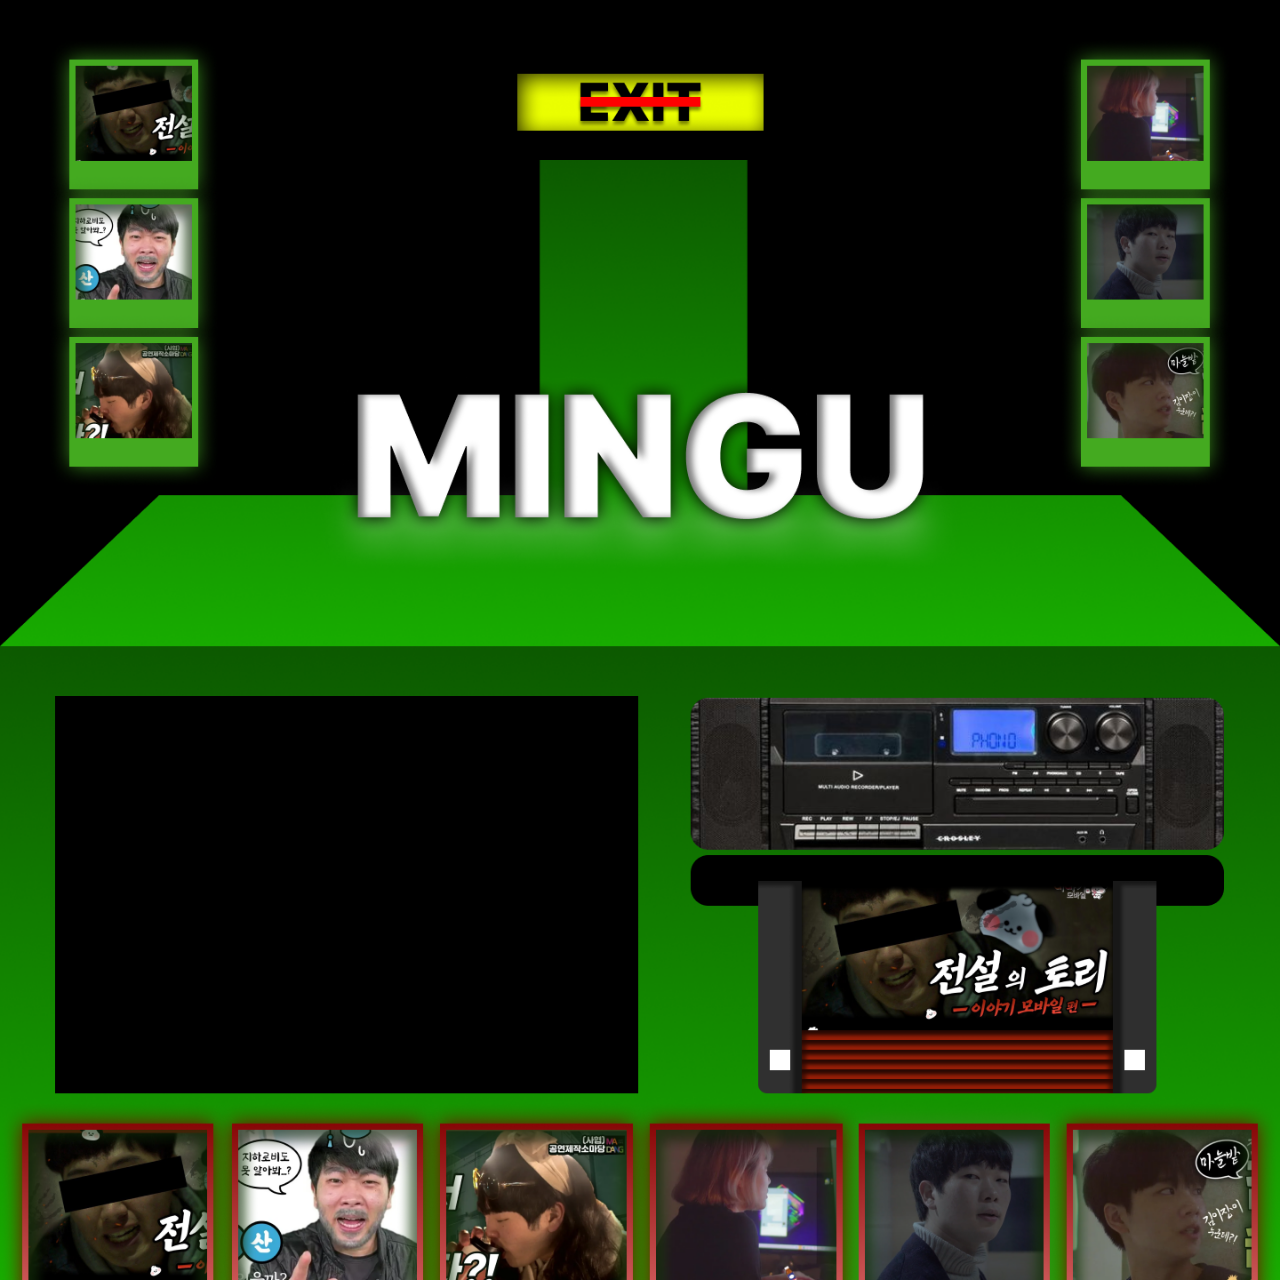
<file: 민구/index2.html>
﻿<!DOCTYPE html>
<html lang="ko">
<head>
    <meta charset="UTF-8">
    <meta name="viewport" content="width=device-width, initial-scale=1.0">
    <title>민구</title>
    <link rel="stylesheet" href="css/style2-0.css">
</head>
<body>
    <div class="container">
          <div class="first-button"></div>
          <div class="second-button"></div>
          <div class="third-button"></div>
          <div class="fourth-button"></div>
          <div class="fifth-button"></div>
          <div class="sixth-button"></div>
        <a href="index2.html" class="button1"></a>
        <a href="index2-1.html" class="button2"></a>
        <a href="index2-2.html" class="button3"></a>
        <a href="index2-3.html" class="button4"></a>
        <a href="index2-4.html" class="button5"></a>
        <a href="index2-5.html" class="button6"></a>
        <a href="../index.html" class="exit"></a>
  <div class="button-left">
    <iframe width="100%" height="100%" src="https://www.youtube.com/embed/n0nhYfpf78k" frameborder="0" allow="accelerometer; autoplay; encrypted-media; gyroscope; picture-in-picture" allowfullscreen></iframe>
  </div>
    </div>
    <script src="../드라마/script2.js"></script>
</body>
</html>
</file>
<file: style.css>
﻿body, html {
    margin: 0;
    padding: 0;
    width: 100%;
    height: 100%;
    background-color: black;
}

.container {
    width: 100%;
    height: 100%;
    background-image: url('홈.png');
    background-size: 100% auto;
    background-repeat: no-repeat;
    position: relative;
}

.first-button {
    display: block;
    position: absolute;
    top: 51.1%;
    left: 23.7%;
    transform: translate(-50%, -50%);
    width: 26.3%;
    height: 53%;
    background: rgba(255, 255, 255, 0);
    cursor: pointer;
    border: 5px solid green;
}

.second-button {
    display: block;
    position: absolute;
    top: 51.1%;
    left: 77%;
    transform: translate(-50%, -50%);
    width: 26.3%;
    height: 53%;
    background: rgba(255, 255, 255, 0);
    cursor: pointer;
    border: 5px solid red;
}

.first-button:hover {
background: rgba(0, 255, 0, 0.3);

}

.second-button:hover {
background: rgba(255, 0, 0, 0.3);

}

body {
background-color: #000;
overflow: hidden;
}

@keyframes scanlines {
0% {
background-position: 0 0;
}
100% {
background-position: 0 -100vh;
}
}
</file>
<file: 민구/css/style2-0.css>
﻿body, html {
    margin: 0;
    padding: 0;
    width: 100%;
    height: auto;
    background-color: black;
}
.exit {
    display: block;
    position: absolute;
    top: 7.9%;
    left: 50%;
    transform: translate(-50%, -50%);
    width: 19.35%;
    height: 4.5%;
    background: rgba(255, 255, 255,0);
    cursor: pointer;
}
.container {
    width: 100%;
    height: 100%;
    background-image: url('../이미지/mingu.png');
    background-size: 100% auto;
    background-repeat: no-repeat;
    position: relative;
}
.first-button,
.second-button,
.third-button,
.fourth-button,
.fifth-button,
.sixth-button,
.button1,
.button2,
.button3,
.button4,
.button5,
.button6,
.button-left {
    transition: all 0.3s ease;
}
.first-button {
    display: block;
    position: absolute;
    top: 9.6%;
    left: 10.45%;
    transform: translate(-50%, -50%);
    width: 9.5%;
    height: 9.5%;
    background: rgba(255, 255, 255, 0);
    cursor: pointer;
}
.second-button {
    display: block;
    position: absolute;
    top: 20.4%;
    left: 10.45%;
    transform: translate(-50%, -50%);
    width: 9.5%;
    height: 9.5%;
    background: rgba(255, 255, 255, 0);
    cursor: pointer;
}

.third-button {
    display: block;
    position: absolute;
    top: 31.2%;
    left: 10.45%;
    transform: translate(-50%, -50%);
    width: 9.5%;
    height: 9.5%;
    background: rgba(255, 255, 255, 0);
    cursor: pointer;
}

.fourth-button {
    display: block;
    position: absolute;
    top: 9.6%;
    left: 89.5%;
    transform: translate(-50%, -50%);
    width: 9.5%;
    height: 9.5%;
    background: rgba(255, 255, 255, 0);
    cursor: pointer;
}

.fifth-button {
    display: block;
    position: absolute;
    top: 20.4%;
    left: 89.5%;
    transform: translate(-50%, -50%);
    width: 9.5%;
    height: 9.5%;
    background: rgba(255, 255, 255, 0);
    cursor: pointer;
}

.sixth-button {
    display: block;
    position: absolute;
    top: 31.2%;
    left: 89.5%;
    transform: translate(-50%, -50%);
    width: 9.5%;
    height: 9.5%;
    background: rgba(255, 255, 255, 0);
    cursor: pointer;
}

.button1 {
    display: block;
    position: absolute;
    top: 93.5%;
    left: 9.22%;
    transform: translate(-50%, -50%);
    width: 14.45%;
    height: 12.5%;
    background: rgba(255, 255, 255, 0);
    cursor: pointer;
}

.button2 {
    display: block;
    position: absolute;
    top: 93.5%;
    left: 25.6%;
    transform: translate(-50%, -50%);
    width: 14.45%;
    height: 12.5%;
    background: rgba(255, 255, 255, 0);
    cursor: pointer;
}

.button3 {
    display: block;
    position: absolute;
    top: 93.5%;
    left: 41.90%;
    transform: translate(-50%, -50%);
    width: 14.46%;
    height: 12.5%;
    background: rgba(255, 255, 255, 0);
    cursor: pointer;
}

.button4 {
    display: block;
    position: absolute;
    top: 93.5%;
    left: 58.3%;
    transform: translate(-50%, -50%);
    width: 14.46%;
    height: 12.5%;
    background: rgba(255, 255, 255, 0);
    cursor: pointer;
}

.button5 {
    display: block;
    position: absolute;
    top: 93.5%;
    left: 74.55%;
    transform: translate(-50%, -50%);
    width: 14.45%;
    height: 12.5%;
    background: rgba(255, 255, 255, 0);
    cursor: pointer;
}

.button6 {
    display: block;
    position: absolute;
    top: 93.5%;
    left: 90.8%;
    transform: translate(-50%, -50%);
    width: 14.46%;
    height: 12.5%;
    background: rgba(255, 255, 255, 0);
    cursor: pointer;
}

.button-left {
    display: block;
    position: absolute;
    top: 69.4%;
    left: 27.1%;
    transform: translate(-50%, -50%);
    width: 45.2%;
    height: 30.4%;
    background: rgba(255, 255, 255, 0);
    cursor: pointer;
}


.first-button:hover {
    display: block;
    position: absolute;
    top: 50.2%;
    left: 23%;
    transform: translate(-50%, -50%);
    width: 45%;
    height: 100%;
    background-image: url('../이미지/card1.png');
    background-size: 100% auto;
    background-repeat: no-repeat;
}

.second-button:hover {
    display: block;
    position: absolute;
    top: 61%;
    left: 23%;
    transform: translate(-50%, -50%);
    width: 45%;
    height: 100%;
    background-image: url('../이미지/card2.png');
    background-size: 100% auto;
    background-repeat: no-repeat;
}

.third-button:hover {
    display: block;
    position: absolute;
    top: 71.7%;
    left: 23%;
    transform: translate(-50%, -50%);
    width: 45%;
    height: 100%;
    background-image: url('../이미지/card3.png');
    background-size: 100% auto;
    background-repeat: no-repeat;
}

.fourth-button:hover {
    display: block;
    position: absolute;
    top: 50.2%;
    left: 77%;
    transform: translate(-50%, -50%);
    width: 45%;
    height: 100%;
    background-image: url('../이미지/card4.png');
    background-size: 100% auto;
    background-repeat: no-repeat;
}

.fifth-button:hover {
    display: block;
    position: absolute;
    top: 61%;
    left: 77%;
    transform: translate(-50%, -50%);
    width: 45%;
    height: 100%;
    background-image: url('../이미지/card5.png');
    background-size: 100% auto;
    background-repeat: no-repeat;
}

.sixth-button:hover {
    display: block;
    position: absolute;
    top: 71.7%;
    left: 77%;
    transform: translate(-50%, -50%);
    width: 45%;
    height: 100%;
    background-image: url('../이미지/card6.png');
    background-size: 100% auto;
    background-repeat: no-repeat;
}

.button1:hover {
background: rgba(0, 255, 0, 0.3);
}

.button2:hover {
background: rgba(0, 255, 0, 0.3);
}

.button3:hover {
background: rgba(0, 255, 0, 0.3);
}

.button4:hover {
background: rgba(0, 255, 0, 0.3);
}

.button5:hover {
background: rgba(0, 255, 0, 0.3);
}

.button6:hover {
background: rgba(0, 255, 0, 0.3);
}

.button-left:hover {
background: rgba(0, 255, 0, 0.3);
}

body {
background-color: #000;
overflow-y: auto;
}

@keyframes scanlines {
0% {
background-position: 0 0;
}
100% {
background-position: 0 -100vh;
}
}
</file>
<file: style3.css>
﻿body, html {
    margin: 0;
    padding: 0;
    width: 100%;
    height: auto;
    background-color: black;
}

.container {
    width: 100%;
    height: 100%;
    background-image: url('drama.png');
    background-size: 100% auto;
    background-repeat: no-repeat;
    background-position: top center;
    position: relative;
    min-height: 100vh;
}

.first-button {
    display: block;
    position: absolute;
    top: 9.6%;
    left: 10.45%;
    transform: translate(-50%, -50%);
    width: 9.5%;
    height: 9.5%;
    background: rgba(255, 255, 255, 0);
    cursor: pointer;
    border: 5px solid gray;
}

.second-button {
    display: block;
    position: absolute;
    top: 20.4%;
    left: 10.45%;
    transform: translate(-50%, -50%);
    width: 9.5%;
    height: 9.5%;
    background: rgba(255, 255, 255, 0);
    cursor: pointer;
    border: 5px solid gray;
}

.third-button {
    display: block;
    position: absolute;
    top: 31.2%;
    left: 10.45%;
    transform: translate(-50%, -50%);
    width: 9.5%;
    height: 9.5%;
    background: rgba(255, 255, 255, 0);
    cursor: pointer;
    border: 5px solid gray;
}

.fourth-button {
    display: block;
    position: absolute;
    top: 9.6%;
    left: 89.5%;
    transform: translate(-50%, -50%);
    width: 9.5%;
    height: 9.5%;
    background: rgba(255, 255, 255, 0);
    cursor: pointer;
    border: 5px solid gray;
}

.fifth-button {
    display: block;
    position: absolute;
    top: 20.4%;
    left: 89.5%;
    transform: translate(-50%, -50%);
    width: 9.5%;
    height: 9.5%;
    background: rgba(255, 255, 255, 0);
    cursor: pointer;
    border: 5px solid gray;
}

.sixth-button {
    display: block;
    position: absolute;
    top: 31.2%;
    left: 89.5%;
    transform: translate(-50%, -50%);
    width: 9.5%;
    height: 9.5%;
    background: rgba(255, 255, 255, 0);
    cursor: pointer;
    border: 5px solid gray;
}

.button1 {
    display: block;
    position: absolute;
    top: 61.27%;
    left: 84.4%;
    transform: translate(-50%, -50%);
    width: 30.8%;
    height: 6%;
    background: rgba(255, 255, 255, 0);
    cursor: pointer;
    border: 5px solid gray;
}

.button2 {
    display: block;
    position: absolute;
    top: 67.74%;
    left: 84.4%;
    transform: translate(-50%, -50%);
    width: 30.8%;
    height: 6%;
    background: rgba(255, 255, 255, 0);
    cursor: pointer;
    border: 5px solid gray;
}

.button3 {
    display: block;
    position: absolute;
    top: 74.29%;
    left: 84.4%;
    transform: translate(-50%, -50%);
    width: 30.8%;
    height: 6%;
    background: rgba(255, 255, 255, 0);
    cursor: pointer;
    border: 5px solid gray;
}

.button4 {
    display: block;
    position: absolute;
    top: 80.78%;
    left: 84.4%;
    transform: translate(-50%, -50%);
    width: 30.8%;
    height: 6%;
    background: rgba(255, 255, 255, 0);
    cursor: pointer;
    border: 5px solid gray;
}

.button5 {
    display: block;
    position: absolute;
    top: 87.2%;
    left: 84.4%;
    transform: translate(-50%, -50%);
    width: 30.8%;
    height: 6%;
    background: rgba(255, 255, 255, 0);
    cursor: pointer;
    border: 5px solid gray;
}

.button6 {
    display: block;
    position: absolute;
    top: 94%;
    left: 84.4%;
    transform: translate(-50%, -50%);
    width: 30.8%;
    height: 7%;
    background: rgba(255, 255, 255, 0);
    cursor: pointer;
    border: 5px solid gray;
}

.button-left {
    display: block;
    position: absolute;
    top: 71.6%;
    left: 26.3%;
    transform: translate(-50%, -50%);
    width: 41.5%;
    height: 27.4%;
    background: rgba(255, 255, 255, 0);
    cursor: pointer;
    border: 5px solid gray;
}

.button-right {
    display: block;
    position: absolute;
    top: 78.7%;
    left: 57.95%;
    transform: translate(-50%, -50%);
    width: 10.7%;
    height: 37.7%;
    background: rgba(255, 255, 255, 0);
    cursor: pointer;
    border: 5px solid gray;
}

.left {
    display: block;
    position: absolute;
    top: 54%;
    left: 17.45%;
    transform: translate(-50%, -50%);
    width: 14.6%;
    height: 3.7%;
    background: rgba(255, 255, 255, 0);
    cursor: pointer;
    border: 5px solid gray;
}

.mid {
    display: block;
    position: absolute;
    top: 54%;
    left: 49.95%;
    transform: translate(-50%, -50%);
    width: 14.6%;
    height: 3.7%;
    background: rgba(255, 255, 255, 0);
    cursor: pointer;
    border: 5px solid gray;
}

.right {
    display: block;
    position: absolute;
    top: 54%;
    left: 82.6%;
    transform: translate(-50%, -50%);
    width: 14.6%;
    height: 3.7%;
    background: rgba(255, 255, 255, 0);
    cursor: pointer;
    border: 5px solid gray;
}

.first-button:hover {
background: rgba(255, 0, 0, 0.3);
}

.second-button:hover {
background: rgba(255, 0, 0, 0.3);
}

.third-button:hover {
background: rgba(255, 0, 0, 0.3);
}

.fourth-button:hover {
background: rgba(255, 0, 0, 0.3);
}

.fifth-button:hover {
background: rgba(255, 0, 0, 0.3);
}

.sixth-button:hover {
background: rgba(255, 0, 0, 0.3);
}

.button1:hover {
background: rgba(255, 0, 0, 0.3);
}

.button2:hover {
background: rgba(255, 0, 0, 0.3);
}

.button3:hover {
background: rgba(255, 0, 0, 0.3);
}

.button4:hover {
background: rgba(255, 0, 0, 0.3);
}

.button5:hover {
background: rgba(255, 0, 0, 0.3);
}

.button6:hover {
background: rgba(255, 0, 0, 0.3);
}

.button-left:hover {
background: rgba(255, 0, 0, 0.3);
}

.button-right:hover {
background: rgba(255, 0, 0, 0.3);
}

.left:hover {
background: rgba(255, 0, 0, 0.3);
}

.mid:hover {
background: rgba(255, 0, 0, 0.3);
}

.right:hover {
background: rgba(255, 0, 0, 0.3);
}


body {
background-color: #000;
overflow-y: auto;
}

@keyframes scanlines {
0% {
background-position: 0 0;
}
100% {
background-position: 0 -100vh;
}
}
</file>
<file: 드라마/css/style3.css>
﻿body, html {
    margin: 0;
    padding: 0;
    width: 100%;
    height: auto;
    background-color: black;
}
.exit {
    display: block;
    position: absolute;
    top: 7.9%;
    left: 50%;
    transform: translate(-50%, -50%);
    width: 19.35%;
    height: 4.5%;
    background: rgba(255, 255, 255,0);
    cursor: pointer;
}
.container {
    width: 100%;
    height: 100%;
    background-image: url('../이미지/drama-1.png');
    background-size: 100% auto;
    background-repeat: no-repeat;
    position: relative;
}

.first-button,
.second-button,
.third-button,
.fourth-button,
.fifth-button,
.sixth-button,
.button1,
.button2,
.button3,
.button4,
.button5,
.button6,
.button-left {
    transition: all 0.3s ease;
}

.first-button {
    display: block;
    position: absolute;
    top: 9.6%;
    left: 10.45%;
    transform: translate(-50%, -50%);
    width: 9.5%;
    height: 9.5%;
    background: rgba(255, 255, 255, 0);
    cursor: pointer;
}

.second-button {
    display: block;
    position: absolute;
    top: 20.4%;
    left: 10.45%;
    transform: translate(-50%, -50%);
    width: 9.5%;
    height: 9.5%;
    background: rgba(255, 255, 255, 0);
    cursor: pointer;
}

.third-button {
    display: block;
    position: absolute;
    top: 31.2%;
    left: 10.45%;
    transform: translate(-50%, -50%);
    width: 9.5%;
    height: 9.5%;
    background: rgba(255, 255, 255, 0);
    cursor: pointer;
}

.fourth-button {
    display: block;
    position: absolute;
    top: 9.6%;
    left: 89.5%;
    transform: translate(-50%, -50%);
    width: 9.5%;
    height: 9.5%;
    background: rgba(255, 255, 255, 0);
    cursor: pointer;
}

.fifth-button {
    display: block;
    position: absolute;
    top: 20.4%;
    left: 89.5%;
    transform: translate(-50%, -50%);
    width: 9.5%;
    height: 9.5%;
    background: rgba(255, 255, 255, 0);
    cursor: pointer;
}

.sixth-button {
    display: block;
    position: absolute;
    top: 31.2%;
    left: 89.5%;
    transform: translate(-50%, -50%);
    width: 9.5%;
    height: 9.5%;
    background: rgba(255, 255, 255, 0);
    cursor: pointer;
}

.button1 {
    display: block;
    position: absolute;
    top: 61.8%;
    left: 84.4%;
    transform: translate(-50%, -50%);
    width: 30.8%;
    height: 7.3%;
    background: rgba(255, 255, 255, 0);
    cursor: pointer;
}

.button2 {
    display: block;
    position: absolute;
    top: 68.58%;
    left: 84.4%;
    transform: translate(-50%, -50%);
    width: 30.8%;
    height: 6.2%;
    background: rgba(255, 255, 255, 0);
    cursor: pointer;
}

.button3 {
    display: block;
    position: absolute;
    top: 75%;
    left: 84.4%;
    transform: translate(-50%, -50%);
    width: 30.8%;
    height: 6.2%;
    background: rgba(255, 255, 255, 0);
    cursor: pointer;
}

.button4 {
    display: block;
    position: absolute;
    top: 81.5%;
    left: 84.4%;
    transform: translate(-50%, -50%);
    width: 30.8%;
    height: 6.4%;
    background: rgba(255, 255, 255, 0);
    cursor: pointer;
}

.button5 {
    display: block;
    position: absolute;
    top: 88%;
    left: 84.4%;
    transform: translate(-50%, -50%);
    width: 30.8%;
    height: 6.4%;
    background: rgba(255, 255, 255, 0);
    cursor: pointer;
}

.button6 {
    display: block;
    position: absolute;
    top: 94.5%;
    left: 84.4%;
    transform: translate(-50%, -50%);
    width: 30.8%;
    height: 6.2%;
    background: rgba(255, 255, 255, 0);
    cursor: pointer;
}

.button-left {
    display: block;
    position: absolute;
    top: 71.6%;
    left: 26.3%;
    transform: translate(-50%, -50%);
    width: 42%;
    height: 28%;
    background: rgba(255, 255, 255, 0);
    cursor: pointer;
}


.first-button:hover {
    display: block;
    position: absolute;
    top: 50.2%;
    left: 23%;
    transform: translate(-50%, -50%);
    width: 45%;
    height: 100%;
    background-image: url('../이미지/card1.png');
    background-size: 100% auto;
    background-repeat: no-repeat;
}

.first-button:hover {
    display: block;
    position: absolute;
    top: 50.2%;
    left: 23%;
    transform: translate(-50%, -50%);
    width: 45%;
    height: 100%;
    background-image: url('../이미지/card1.png');
    background-size: 100% auto;
    background-repeat: no-repeat;
}

.second-button:hover {
    display: block;
    position: absolute;
    top: 61%;
    left: 23%;
    transform: translate(-50%, -50%);
    width: 45%;
    height: 100%;
    background-image: url('../이미지/card2.png');
    background-size: 100% auto;
    background-repeat: no-repeat;
}

.third-button:hover {
    display: block;
    position: absolute;
    top: 71.7%;
    left: 23%;
    transform: translate(-50%, -50%);
    width: 45%;
    height: 100%;
    background-image: url('../이미지/card3.png');
    background-size: 100% auto;
    background-repeat: no-repeat;
}

.fourth-button:hover {
    display: block;
    position: absolute;
    top: 50.2%;
    left: 77%;
    transform: translate(-50%, -50%);
    width: 45%;
    height: 100%;
    background-image: url('../이미지/card4.png');
    background-size: 100% auto;
    background-repeat: no-repeat;
}

.fifth-button:hover {
    display: block;
    position: absolute;
    top: 61%;
    left: 77%;
    transform: translate(-50%, -50%);
    width: 45%;
    height: 100%;
    background-image: url('../이미지/card5.png');
    background-size: 100% auto;
    background-repeat: no-repeat;
}

.sixth-button:hover {
    display: block;
    position: absolute;
    top: 71.7%;
    left: 77%;
    transform: translate(-50%, -50%);
    width: 45%;
    height: 100%;
    background-image: url('../이미지/card6.png');
    background-size: 100% auto;
    background-repeat: no-repeat;
}

.button1:hover {
background: rgba(255, 0, 0, 0.3);
}

.button2:hover {
background: rgba(255, 0, 0, 0.3);
}

.button3:hover {
background: rgba(255, 0, 0, 0.3);
}

.button4:hover {
background: rgba(255, 0, 0, 0.3);
}

.button5:hover {
background: rgba(255, 0, 0, 0.3);
}

.button6:hover {
background: rgba(255, 0, 0, 0.3);
}

body {
background-color: #000;
overflow-y: auto;
}

@keyframes scanlines {
0% {
background-position: 0 0;
}
100% {
background-position: 0 -100vh;
}
}
</file>
<file: 드라마/css/style3-1.css>
﻿body, html {
    margin: 0;
    padding: 0;
    width: 100%;
    height: auto;
    background-color: black;
}
.exit {
    display: block;
    position: absolute;
    top: 7.9%;
    left: 50%;
    transform: translate(-50%, -50%);
    width: 19.35%;
    height: 4.5%;
    background: rgba(255, 255, 255,0);
    cursor: pointer;
}
.container {
    width: 100%;
    height: 100%;
    background-image: url('../이미지/drama-2.png');
    background-size: 100% auto;
    background-repeat: no-repeat;
    position: relative;
}

.first-button {
    display: block;
    position: absolute;
    top: 9.6%;
    left: 10.45%;
    transform: translate(-50%, -50%);
    width: 9.5%;
    height: 9.5%;
    background: rgba(255, 255, 255, 0);
    cursor: pointer;
}

.second-button {
    display: block;
    position: absolute;
    top: 20.4%;
    left: 10.45%;
    transform: translate(-50%, -50%);
    width: 9.5%;
    height: 9.5%;
    background: rgba(255, 255, 255, 0);
    cursor: pointer;
}

.third-button {
    display: block;
    position: absolute;
    top: 31.2%;
    left: 10.45%;
    transform: translate(-50%, -50%);
    width: 9.5%;
    height: 9.5%;
    background: rgba(255, 255, 255, 0);
    cursor: pointer;
}

.fourth-button {
    display: block;
    position: absolute;
    top: 9.6%;
    left: 89.5%;
    transform: translate(-50%, -50%);
    width: 9.5%;
    height: 9.5%;
    background: rgba(255, 255, 255, 0);
    cursor: pointer;
}

.fifth-button {
    display: block;
    position: absolute;
    top: 20.4%;
    left: 89.5%;
    transform: translate(-50%, -50%);
    width: 9.5%;
    height: 9.5%;
    background: rgba(255, 255, 255, 0);
    cursor: pointer;
}

.sixth-button {
    display: block;
    position: absolute;
    top: 31.2%;
    left: 89.5%;
    transform: translate(-50%, -50%);
    width: 9.5%;
    height: 9.5%;
    background: rgba(255, 255, 255, 0);
    cursor: pointer;
}

.button1 {
    display: block;
    position: absolute;
    top: 61.8%;
    left: 84.4%;
    transform: translate(-50%, -50%);
    width: 30.8%;
    height: 7.3%;
    background: rgba(255, 255, 255, 0);
    cursor: pointer;
}

.button2 {
    display: block;
    position: absolute;
    top: 68.58%;
    left: 84.4%;
    transform: translate(-50%, -50%);
    width: 30.8%;
    height: 6.2%;
    background: rgba(255, 255, 255, 0);
    cursor: pointer;
}

.button3 {
    display: block;
    position: absolute;
    top: 75%;
    left: 84.4%;
    transform: translate(-50%, -50%);
    width: 30.8%;
    height: 6.2%;
    background: rgba(255, 255, 255, 0);
    cursor: pointer;
}

.button4 {
    display: block;
    position: absolute;
    top: 81.5%;
    left: 84.4%;
    transform: translate(-50%, -50%);
    width: 30.8%;
    height: 6.4%;
    background: rgba(255, 255, 255, 0);
    cursor: pointer;
}

.button5 {
    display: block;
    position: absolute;
    top: 88%;
    left: 84.4%;
    transform: translate(-50%, -50%);
    width: 30.8%;
    height: 6.4%;
    background: rgba(255, 255, 255, 0);
    cursor: pointer;
}

.button6 {
    display: block;
    position: absolute;
    top: 94.5%;
    left: 84.4%;
    transform: translate(-50%, -50%);
    width: 30.8%;
    height: 6.2%;
    background: rgba(255, 255, 255, 0);
    cursor: pointer;
}

.button-left {
    display: block;
    position: absolute;
    top: 71.6%;
    left: 26.3%;
    transform: translate(-50%, -50%);
    width: 42%;
    height: 28%;
    background: rgba(255, 255, 255, 0);
    cursor: pointer;
}


.first-button:hover {
    display: block;
    position: absolute;
    top: 50.2%;
    left: 23%;
    transform: translate(-50%, -50%);
    width: 45%;
    height: 100%;
    background-image: url('../이미지/card1.png');
    background-size: 100% auto;
    background-repeat: no-repeat;
}

.first-button,
.second-button,
.third-button,
.fourth-button,
.fifth-button,
.sixth-button,
.button1,
.button2,
.button3,
.button4,
.button5,
.button6,
.button-left {
    transition: all 0.3s ease;
}

.first-button:hover {
    display: block;
    position: absolute;
    top: 50.2%;
    left: 23%;
    transform: translate(-50%, -50%);
    width: 45%;
    height: 100%;
    background-image: url('../이미지/card1.png');
    background-size: 100% auto;
    background-repeat: no-repeat;
}

.second-button:hover {
    display: block;
    position: absolute;
    top: 61%;
    left: 23%;
    transform: translate(-50%, -50%);
    width: 45%;
    height: 100%;
    background-image: url('../이미지/card2.png');
    background-size: 100% auto;
    background-repeat: no-repeat;
}

.third-button:hover {
    display: block;
    position: absolute;
    top: 71.7%;
    left: 23%;
    transform: translate(-50%, -50%);
    width: 45%;
    height: 100%;
    background-image: url('../이미지/card3.png');
    background-size: 100% auto;
    background-repeat: no-repeat;
}

.fourth-button:hover {
    display: block;
    position: absolute;
    top: 50.2%;
    left: 77%;
    transform: translate(-50%, -50%);
    width: 45%;
    height: 100%;
    background-image: url('../이미지/card4.png');
    background-size: 100% auto;
    background-repeat: no-repeat;
}

.fifth-button:hover {
    display: block;
    position: absolute;
    top: 61%;
    left: 77%;
    transform: translate(-50%, -50%);
    width: 45%;
    height: 100%;
    background-image: url('../이미지/card5.png');
    background-size: 100% auto;
    background-repeat: no-repeat;
}

.sixth-button:hover {
    display: block;
    position: absolute;
    top: 71.7%;
    left: 77%;
    transform: translate(-50%, -50%);
    width: 45%;
    height: 100%;
    background-image: url('../이미지/card6.png');
    background-size: 100% auto;
    background-repeat: no-repeat;
}

.button1:hover {
background: rgba(255, 0, 0, 0.3);
}

.button2:hover {
background: rgba(255, 0, 0, 0.3);
}

.button3:hover {
background: rgba(255, 0, 0, 0.3);
}

.button4:hover {
background: rgba(255, 0, 0, 0.3);
}

.button5:hover {
background: rgba(255, 0, 0, 0.3);
}

.button6:hover {
background: rgba(255, 0, 0, 0.3);
}

body {
background-color: #000;
overflow-y: auto;
}

@keyframes scanlines {
0% {
background-position: 0 0;
}
100% {
background-position: 0 -100vh;
}
}
</file>
<file: 드라마/css/style3-2.css>
﻿body, html {
    margin: 0;
    padding: 0;
    width: 100%;
    height: auto;
    background-color: black;
}
.exit {
    display: block;
    position: absolute;
    top: 7.9%;
    left: 50%;
    transform: translate(-50%, -50%);
    width: 19.35%;
    height: 4.5%;
    background: rgba(255, 255, 255,0);
    cursor: pointer;
}
.container {
    width: 100%;
    height: 100%;
    background-image: url('../이미지/drama-3.png');
    background-size: 100% auto;
    background-repeat: no-repeat;
    position: relative;
}

.first-button {
    display: block;
    position: absolute;
    top: 9.6%;
    left: 10.45%;
    transform: translate(-50%, -50%);
    width: 9.5%;
    height: 9.5%;
    background: rgba(255, 255, 255, 0);
    cursor: pointer;
}

.second-button {
    display: block;
    position: absolute;
    top: 20.4%;
    left: 10.45%;
    transform: translate(-50%, -50%);
    width: 9.5%;
    height: 9.5%;
    background: rgba(255, 255, 255, 0);
    cursor: pointer;
}

.third-button {
    display: block;
    position: absolute;
    top: 31.2%;
    left: 10.45%;
    transform: translate(-50%, -50%);
    width: 9.5%;
    height: 9.5%;
    background: rgba(255, 255, 255, 0);
    cursor: pointer;
}

.fourth-button {
    display: block;
    position: absolute;
    top: 9.6%;
    left: 89.5%;
    transform: translate(-50%, -50%);
    width: 9.5%;
    height: 9.5%;
    background: rgba(255, 255, 255, 0);
    cursor: pointer;
}

.fifth-button {
    display: block;
    position: absolute;
    top: 20.4%;
    left: 89.5%;
    transform: translate(-50%, -50%);
    width: 9.5%;
    height: 9.5%;
    background: rgba(255, 255, 255, 0);
    cursor: pointer;
}

.sixth-button {
    display: block;
    position: absolute;
    top: 31.2%;
    left: 89.5%;
    transform: translate(-50%, -50%);
    width: 9.5%;
    height: 9.5%;
    background: rgba(255, 255, 255, 0);
    cursor: pointer;
}

.button1 {
    display: block;
    position: absolute;
    top: 61.8%;
    left: 84.4%;
    transform: translate(-50%, -50%);
    width: 30.8%;
    height: 7.3%;
    background: rgba(255, 255, 255, 0);
    cursor: pointer;
}

.button2 {
    display: block;
    position: absolute;
    top: 68.58%;
    left: 84.4%;
    transform: translate(-50%, -50%);
    width: 30.8%;
    height: 6.2%;
    background: rgba(255, 255, 255, 0);
    cursor: pointer;
}

.button3 {
    display: block;
    position: absolute;
    top: 75%;
    left: 84.4%;
    transform: translate(-50%, -50%);
    width: 30.8%;
    height: 6.2%;
    background: rgba(255, 255, 255, 0);
    cursor: pointer;
}

.button4 {
    display: block;
    position: absolute;
    top: 81.5%;
    left: 84.4%;
    transform: translate(-50%, -50%);
    width: 30.8%;
    height: 6.4%;
    background: rgba(255, 255, 255, 0);
    cursor: pointer;
}

.button5 {
    display: block;
    position: absolute;
    top: 88%;
    left: 84.4%;
    transform: translate(-50%, -50%);
    width: 30.8%;
    height: 6.4%;
    background: rgba(255, 255, 255, 0);
    cursor: pointer;
}

.button6 {
    display: block;
    position: absolute;
    top: 94.5%;
    left: 84.4%;
    transform: translate(-50%, -50%);
    width: 30.8%;
    height: 6.2%;
    background: rgba(255, 255, 255, 0);
    cursor: pointer;
}

.button-left {
    display: block;
    position: absolute;
    top: 71.6%;
    left: 26.3%;
    transform: translate(-50%, -50%);
    width: 42%;
    height: 28%;
    background: rgba(255, 255, 255, 0);
    cursor: pointer;
}


.first-button:hover {
    display: block;
    position: absolute;
    top: 50.2%;
    left: 23%;
    transform: translate(-50%, -50%);
    width: 45%;
    height: 100%;
    background-image: url('../이미지/card1.png');
    background-size: 100% auto;
    background-repeat: no-repeat;
}


.first-button,
.second-button,
.third-button,
.fourth-button,
.fifth-button,
.sixth-button,
.button1,
.button2,
.button3,
.button4,
.button5,
.button6,
.button-left {
    transition: all 0.3s ease;
}

.first-button:hover {
    display: block;
    position: absolute;
    top: 50.2%;
    left: 23%;
    transform: translate(-50%, -50%);
    width: 45%;
    height: 100%;
    background-image: url('../이미지/card1.png');
    background-size: 100% auto;
    background-repeat: no-repeat;
}

.second-button:hover {
    display: block;
    position: absolute;
    top: 61%;
    left: 23%;
    transform: translate(-50%, -50%);
    width: 45%;
    height: 100%;
    background-image: url('../이미지/card2.png');
    background-size: 100% auto;
    background-repeat: no-repeat;
}

.third-button:hover {
    display: block;
    position: absolute;
    top: 71.7%;
    left: 23%;
    transform: translate(-50%, -50%);
    width: 45%;
    height: 100%;
    background-image: url('../이미지/card3.png');
    background-size: 100% auto;
    background-repeat: no-repeat;
}

.fourth-button:hover {
    display: block;
    position: absolute;
    top: 50.2%;
    left: 77%;
    transform: translate(-50%, -50%);
    width: 45%;
    height: 100%;
    background-image: url('../이미지/card4.png');
    background-size: 100% auto;
    background-repeat: no-repeat;
}

.fifth-button:hover {
    display: block;
    position: absolute;
    top: 61%;
    left: 77%;
    transform: translate(-50%, -50%);
    width: 45%;
    height: 100%;
    background-image: url('../이미지/card5.png');
    background-size: 100% auto;
    background-repeat: no-repeat;
}

.sixth-button:hover {
    display: block;
    position: absolute;
    top: 71.7%;
    left: 77%;
    transform: translate(-50%, -50%);
    width: 45%;
    height: 100%;
    background-image: url('../이미지/card6.png');
    background-size: 100% auto;
    background-repeat: no-repeat;
}

.button1:hover {
background: rgba(255, 0, 0, 0.3);
}

.button2:hover {
background: rgba(255, 0, 0, 0.3);
}

.button3:hover {
background: rgba(255, 0, 0, 0.3);
}

.button4:hover {
background: rgba(255, 0, 0, 0.3);
}

.button5:hover {
background: rgba(255, 0, 0, 0.3);
}

.button6:hover {
background: rgba(255, 0, 0, 0.3);
}

body {
background-color: #000;
overflow-y: auto;
}

@keyframes scanlines {
0% {
background-position: 0 0;
}
100% {
background-position: 0 -100vh;
}
}
</file>
<file: 드라마/css/style3-3.css>
﻿body, html {
    margin: 0;
    padding: 0;
    width: 100%;
    height: auto;
    background-color: black;
}
.exit {
    display: block;
    position: absolute;
    top: 7.9%;
    left: 50%;
    transform: translate(-50%, -50%);
    width: 19.35%;
    height: 4.5%;
    background: rgba(255, 255, 255,0);
    cursor: pointer;
}
.container {
    width: 100%;
    height: 100%;
    background-image: url('../이미지/drama-4.png');
    background-size: 100% auto;
    background-repeat: no-repeat;
    position: relative;
}

.first-button {
    display: block;
    position: absolute;
    top: 9.6%;
    left: 10.45%;
    transform: translate(-50%, -50%);
    width: 9.5%;
    height: 9.5%;
    background: rgba(255, 255, 255, 0);
    cursor: pointer;
}

.second-button {
    display: block;
    position: absolute;
    top: 20.4%;
    left: 10.45%;
    transform: translate(-50%, -50%);
    width: 9.5%;
    height: 9.5%;
    background: rgba(255, 255, 255, 0);
    cursor: pointer;
}

.third-button {
    display: block;
    position: absolute;
    top: 31.2%;
    left: 10.45%;
    transform: translate(-50%, -50%);
    width: 9.5%;
    height: 9.5%;
    background: rgba(255, 255, 255, 0);
    cursor: pointer;
}

.fourth-button {
    display: block;
    position: absolute;
    top: 9.6%;
    left: 89.5%;
    transform: translate(-50%, -50%);
    width: 9.5%;
    height: 9.5%;
    background: rgba(255, 255, 255, 0);
    cursor: pointer;
}

.fifth-button {
    display: block;
    position: absolute;
    top: 20.4%;
    left: 89.5%;
    transform: translate(-50%, -50%);
    width: 9.5%;
    height: 9.5%;
    background: rgba(255, 255, 255, 0);
    cursor: pointer;
}

.sixth-button {
    display: block;
    position: absolute;
    top: 31.2%;
    left: 89.5%;
    transform: translate(-50%, -50%);
    width: 9.5%;
    height: 9.5%;
    background: rgba(255, 255, 255, 0);
    cursor: pointer;
}

.button1 {
    display: block;
    position: absolute;
    top: 61.8%;
    left: 84.4%;
    transform: translate(-50%, -50%);
    width: 30.8%;
    height: 7.3%;
    background: rgba(255, 255, 255, 0);
    cursor: pointer;
}

.button2 {
    display: block;
    position: absolute;
    top: 68.58%;
    left: 84.4%;
    transform: translate(-50%, -50%);
    width: 30.8%;
    height: 6.2%;
    background: rgba(255, 255, 255, 0);
    cursor: pointer;
}

.button3 {
    display: block;
    position: absolute;
    top: 75%;
    left: 84.4%;
    transform: translate(-50%, -50%);
    width: 30.8%;
    height: 6.2%;
    background: rgba(255, 255, 255, 0);
    cursor: pointer;
}

.button4 {
    display: block;
    position: absolute;
    top: 81.5%;
    left: 84.4%;
    transform: translate(-50%, -50%);
    width: 30.8%;
    height: 6.4%;
    background: rgba(255, 255, 255, 0);
    cursor: pointer;
}

.button5 {
    display: block;
    position: absolute;
    top: 88%;
    left: 84.4%;
    transform: translate(-50%, -50%);
    width: 30.8%;
    height: 6.4%;
    background: rgba(255, 255, 255, 0);
    cursor: pointer;
}

.button6 {
    display: block;
    position: absolute;
    top: 94.5%;
    left: 84.4%;
    transform: translate(-50%, -50%);
    width: 30.8%;
    height: 6.2%;
    background: rgba(255, 255, 255, 0);
    cursor: pointer;
}

.button-left {
    display: block;
    position: absolute;
    top: 71.6%;
    left: 26.3%;
    transform: translate(-50%, -50%);
    width: 42%;
    height: 28%;
    background: rgba(255, 255, 255, 0);
    cursor: pointer;
}


.first-button:hover {
    display: block;
    position: absolute;
    top: 50.2%;
    left: 23%;
    transform: translate(-50%, -50%);
    width: 45%;
    height: 100%;
    background-image: url('../이미지/card1.png');
    background-size: 100% auto;
    background-repeat: no-repeat;
}

.first-button,
.second-button,
.third-button,
.fourth-button,
.fifth-button,
.sixth-button,
.button1,
.button2,
.button3,
.button4,
.button5,
.button6,
.button-left {
    transition: all 0.3s ease;
}

.first-button:hover {
    display: block;
    position: absolute;
    top: 50.2%;
    left: 23%;
    transform: translate(-50%, -50%);
    width: 45%;
    height: 100%;
    background-image: url('../이미지/card1.png');
    background-size: 100% auto;
    background-repeat: no-repeat;
}

.second-button:hover {
    display: block;
    position: absolute;
    top: 61%;
    left: 23%;
    transform: translate(-50%, -50%);
    width: 45%;
    height: 100%;
    background-image: url('../이미지/card2.png');
    background-size: 100% auto;
    background-repeat: no-repeat;
}

.third-button:hover {
    display: block;
    position: absolute;
    top: 71.7%;
    left: 23%;
    transform: translate(-50%, -50%);
    width: 45%;
    height: 100%;
    background-image: url('../이미지/card3.png');
    background-size: 100% auto;
    background-repeat: no-repeat;
}

.fourth-button:hover {
    display: block;
    position: absolute;
    top: 50.2%;
    left: 77%;
    transform: translate(-50%, -50%);
    width: 45%;
    height: 100%;
    background-image: url('../이미지/card4.png');
    background-size: 100% auto;
    background-repeat: no-repeat;
}

.fifth-button:hover {
    display: block;
    position: absolute;
    top: 61%;
    left: 77%;
    transform: translate(-50%, -50%);
    width: 45%;
    height: 100%;
    background-image: url('../이미지/card5.png');
    background-size: 100% auto;
    background-repeat: no-repeat;
}

.sixth-button:hover {
    display: block;
    position: absolute;
    top: 71.7%;
    left: 77%;
    transform: translate(-50%, -50%);
    width: 45%;
    height: 100%;
    background-image: url('../이미지/card6.png');
    background-size: 100% auto;
    background-repeat: no-repeat;
}

.button1:hover {
background: rgba(255, 0, 0, 0.3);
}

.button2:hover {
background: rgba(255, 0, 0, 0.3);
}

.button3:hover {
background: rgba(255, 0, 0, 0.3);
}

.button4:hover {
background: rgba(255, 0, 0, 0.3);
}

.button5:hover {
background: rgba(255, 0, 0, 0.3);
}

.button6:hover {
background: rgba(255, 0, 0, 0.3);
}

body {
background-color: #000;
overflow-y: auto;
}

@keyframes scanlines {
0% {
background-position: 0 0;
}
100% {
background-position: 0 -100vh;
}
}
</file>
<file: 드라마/css/style3-4.css>
﻿body, html {
    margin: 0;
    padding: 0;
    width: 100%;
    height: auto;
    background-color: black;
}
.exit {
    display: block;
    position: absolute;
    top: 7.9%;
    left: 50%;
    transform: translate(-50%, -50%);
    width: 19.35%;
    height: 4.5%;
    background: rgba(255, 255, 255,0);
    cursor: pointer;
}
.container {
    width: 100%;
    height: 100%;
    background-image: url('../이미지/drama-5.png');
    background-size: 100% auto;
    background-repeat: no-repeat;
    position: relative;
}

.first-button {
    display: block;
    position: absolute;
    top: 9.6%;
    left: 10.45%;
    transform: translate(-50%, -50%);
    width: 9.5%;
    height: 9.5%;
    background: rgba(255, 255, 255, 0);
    cursor: pointer;
}

.second-button {
    display: block;
    position: absolute;
    top: 20.4%;
    left: 10.45%;
    transform: translate(-50%, -50%);
    width: 9.5%;
    height: 9.5%;
    background: rgba(255, 255, 255, 0);
    cursor: pointer;
}

.third-button {
    display: block;
    position: absolute;
    top: 31.2%;
    left: 10.45%;
    transform: translate(-50%, -50%);
    width: 9.5%;
    height: 9.5%;
    background: rgba(255, 255, 255, 0);
    cursor: pointer;
}

.fourth-button {
    display: block;
    position: absolute;
    top: 9.6%;
    left: 89.5%;
    transform: translate(-50%, -50%);
    width: 9.5%;
    height: 9.5%;
    background: rgba(255, 255, 255, 0);
    cursor: pointer;
}

.fifth-button {
    display: block;
    position: absolute;
    top: 20.4%;
    left: 89.5%;
    transform: translate(-50%, -50%);
    width: 9.5%;
    height: 9.5%;
    background: rgba(255, 255, 255, 0);
    cursor: pointer;
}

.sixth-button {
    display: block;
    position: absolute;
    top: 31.2%;
    left: 89.5%;
    transform: translate(-50%, -50%);
    width: 9.5%;
    height: 9.5%;
    background: rgba(255, 255, 255, 0);
    cursor: pointer;
}

.button1 {
    display: block;
    position: absolute;
    top: 61.8%;
    left: 84.4%;
    transform: translate(-50%, -50%);
    width: 30.8%;
    height: 7.3%;
    background: rgba(255, 255, 255, 0);
    cursor: pointer;
}

.button2 {
    display: block;
    position: absolute;
    top: 68.58%;
    left: 84.4%;
    transform: translate(-50%, -50%);
    width: 30.8%;
    height: 6.2%;
    background: rgba(255, 255, 255, 0);
    cursor: pointer;
}

.button3 {
    display: block;
    position: absolute;
    top: 75%;
    left: 84.4%;
    transform: translate(-50%, -50%);
    width: 30.8%;
    height: 6.2%;
    background: rgba(255, 255, 255, 0);
    cursor: pointer;
}

.button4 {
    display: block;
    position: absolute;
    top: 81.5%;
    left: 84.4%;
    transform: translate(-50%, -50%);
    width: 30.8%;
    height: 6.4%;
    background: rgba(255, 255, 255, 0);
    cursor: pointer;
}

.button5 {
    display: block;
    position: absolute;
    top: 88%;
    left: 84.4%;
    transform: translate(-50%, -50%);
    width: 30.8%;
    height: 6.4%;
    background: rgba(255, 255, 255, 0);
    cursor: pointer;
}

.button6 {
    display: block;
    position: absolute;
    top: 94.5%;
    left: 84.4%;
    transform: translate(-50%, -50%);
    width: 30.8%;
    height: 6.2%;
    background: rgba(255, 255, 255, 0);
    cursor: pointer;
}

.button-left {
    display: block;
    position: absolute;
    top: 71.6%;
    left: 26.3%;
    transform: translate(-50%, -50%);
    width: 42%;
    height: 28%;
    background: rgba(255, 255, 255, 0);
    cursor: pointer;
}


.first-button:hover {
    display: block;
    position: absolute;
    top: 50.2%;
    left: 23%;
    transform: translate(-50%, -50%);
    width: 45%;
    height: 100%;
    background-image: url('../이미지/card1.png');
    background-size: 100% auto;
    background-repeat: no-repeat;
}

.first-button,
.second-button,
.third-button,
.fourth-button,
.fifth-button,
.sixth-button,
.button1,
.button2,
.button3,
.button4,
.button5,
.button6,
.button-left {
    transition: all 0.3s ease;
}

.first-button:hover {
    display: block;
    position: absolute;
    top: 50.2%;
    left: 23%;
    transform: translate(-50%, -50%);
    width: 45%;
    height: 100%;
    background-image: url('../이미지/card1.png');
    background-size: 100% auto;
    background-repeat: no-repeat;
}

.second-button:hover {
    display: block;
    position: absolute;
    top: 61%;
    left: 23%;
    transform: translate(-50%, -50%);
    width: 45%;
    height: 100%;
    background-image: url('../이미지/card2.png');
    background-size: 100% auto;
    background-repeat: no-repeat;
}

.third-button:hover {
    display: block;
    position: absolute;
    top: 71.7%;
    left: 23%;
    transform: translate(-50%, -50%);
    width: 45%;
    height: 100%;
    background-image: url('../이미지/card3.png');
    background-size: 100% auto;
    background-repeat: no-repeat;
}

.fourth-button:hover {
    display: block;
    position: absolute;
    top: 50.2%;
    left: 77%;
    transform: translate(-50%, -50%);
    width: 45%;
    height: 100%;
    background-image: url('../이미지/card4.png');
    background-size: 100% auto;
    background-repeat: no-repeat;
}

.fifth-button:hover {
    display: block;
    position: absolute;
    top: 61%;
    left: 77%;
    transform: translate(-50%, -50%);
    width: 45%;
    height: 100%;
    background-image: url('../이미지/card5.png');
    background-size: 100% auto;
    background-repeat: no-repeat;
}

.sixth-button:hover {
    display: block;
    position: absolute;
    top: 71.7%;
    left: 77%;
    transform: translate(-50%, -50%);
    width: 45%;
    height: 100%;
    background-image: url('../이미지/card6.png');
    background-size: 100% auto;
    background-repeat: no-repeat;
}

.button1:hover {
background: rgba(255, 0, 0, 0.3);
}

.button2:hover {
background: rgba(255, 0, 0, 0.3);
}

.button3:hover {
background: rgba(255, 0, 0, 0.3);
}

.button4:hover {
background: rgba(255, 0, 0, 0.3);
}

.button5:hover {
background: rgba(255, 0, 0, 0.3);
}

.button6:hover {
background: rgba(255, 0, 0, 0.3);
}

body {
background-color: #000;
overflow-y: auto;
}

@keyframes scanlines {
0% {
background-position: 0 0;
}
100% {
background-position: 0 -100vh;
}
}
</file>
<file: 드라마/css/style3-0.css>
﻿body, html {
    margin: 0;
    padding: 0;
    width: 100%;
    height: auto;
    background-color: black;
}
.exit {
    display: block;
    position: absolute;
    top: 7.9%;
    left: 50%;
    transform: translate(-50%, -50%);
    width: 19.35%;
    height: 4.5%;
    background: rgba(255, 255, 255,0);
    cursor: pointer;
}
.container {
    width: 100%;
    height: 100%;
    background-image: url('../이미지/drama.png');
    background-size: 100% auto;
    background-repeat: no-repeat;
    position: relative;
}

.first-button,
.second-button,
.third-button,
.fourth-button,
.fifth-button,
.sixth-button,
.button1,
.button2,
.button3,
.button4,
.button5,
.button6,
.button-left {
    transition: all 0.3s ease;
}

.first-button {
    display: block;
    position: absolute;
    top: 9.6%;
    left: 10.45%;
    transform: translate(-50%, -50%);
    width: 9.5%;
    height: 9.5%;
    background: rgba(255, 255, 255, 0);
    cursor: pointer;
}

.second-button {
    display: block;
    position: absolute;
    top: 20.4%;
    left: 10.45%;
    transform: translate(-50%, -50%);
    width: 9.5%;
    height: 9.5%;
    background: rgba(255, 255, 255, 0);
    cursor: pointer;
}

.third-button {
    display: block;
    position: absolute;
    top: 31.2%;
    left: 10.45%;
    transform: translate(-50%, -50%);
    width: 9.5%;
    height: 9.5%;
    background: rgba(255, 255, 255, 0);
    cursor: pointer;
}

.fourth-button {
    display: block;
    position: absolute;
    top: 9.6%;
    left: 89.5%;
    transform: translate(-50%, -50%);
    width: 9.5%;
    height: 9.5%;
    background: rgba(255, 255, 255, 0);
    cursor: pointer;
}

.fifth-button {
    display: block;
    position: absolute;
    top: 20.4%;
    left: 89.5%;
    transform: translate(-50%, -50%);
    width: 9.5%;
    height: 9.5%;
    background: rgba(255, 255, 255, 0);
    cursor: pointer;
}

.sixth-button {
    display: block;
    position: absolute;
    top: 31.2%;
    left: 89.5%;
    transform: translate(-50%, -50%);
    width: 9.5%;
    height: 9.5%;
    background: rgba(255, 255, 255, 0);
    cursor: pointer;
}

.button1 {
    display: block;
    position: absolute;
    top: 61.8%;
    left: 84.4%;
    transform: translate(-50%, -50%);
    width: 30.8%;
    height: 7.3%;
    background: rgba(255, 255, 255, 0);
    cursor: pointer;
}

.button2 {
    display: block;
    position: absolute;
    top: 68.58%;
    left: 84.4%;
    transform: translate(-50%, -50%);
    width: 30.8%;
    height: 6.2%;
    background: rgba(255, 255, 255, 0);
    cursor: pointer;
}

.button3 {
    display: block;
    position: absolute;
    top: 75%;
    left: 84.4%;
    transform: translate(-50%, -50%);
    width: 30.8%;
    height: 6.2%;
    background: rgba(255, 255, 255, 0);
    cursor: pointer;
}

.button4 {
    display: block;
    position: absolute;
    top: 81.5%;
    left: 84.4%;
    transform: translate(-50%, -50%);
    width: 30.8%;
    height: 6.4%;
    background: rgba(255, 255, 255, 0);
    cursor: pointer;
}

.button5 {
    display: block;
    position: absolute;
    top: 88%;
    left: 84.4%;
    transform: translate(-50%, -50%);
    width: 30.8%;
    height: 6.4%;
    background: rgba(255, 255, 255, 0);
    cursor: pointer;
}

.button6 {
    display: block;
    position: absolute;
    top: 94.5%;
    left: 84.4%;
    transform: translate(-50%, -50%);
    width: 30.8%;
    height: 6.2%;
    background: rgba(255, 255, 255, 0);
    cursor: pointer;
}

.button-left {
    display: block;
    position: absolute;
    top: 71.6%;
    left: 26.3%;
    transform: translate(-50%, -50%);
    width: 42%;
    height: 28%;
    background: rgba(255, 255, 255, 0);
    cursor: pointer;
}


.first-button:hover {
    display: block;
    position: absolute;
    top: 50.2%;
    left: 23%;
    transform: translate(-50%, -50%);
    width: 45%;
    height: 100%;
    background-image: url('../이미지/card1.png');
    background-size: 100% auto;
    background-repeat: no-repeat;
}

.second-button:hover {
    display: block;
    position: absolute;
    top: 61%;
    left: 23%;
    transform: translate(-50%, -50%);
    width: 45%;
    height: 100%;
    background-image: url('../이미지/card2.png');
    background-size: 100% auto;
    background-repeat: no-repeat;
}

.third-button:hover {
    display: block;
    position: absolute;
    top: 71.7%;
    left: 23%;
    transform: translate(-50%, -50%);
    width: 45%;
    height: 100%;
    background-image: url('../이미지/card3.png');
    background-size: 100% auto;
    background-repeat: no-repeat;
}

.fourth-button:hover {
    display: block;
    position: absolute;
    top: 50.2%;
    left: 77%;
    transform: translate(-50%, -50%);
    width: 45%;
    height: 100%;
    background-image: url('../이미지/card4.png');
    background-size: 100% auto;
    background-repeat: no-repeat;
}

.fifth-button:hover {
    display: block;
    position: absolute;
    top: 61%;
    left: 77%;
    transform: translate(-50%, -50%);
    width: 45%;
    height: 100%;
    background-image: url('../이미지/card5.png');
    background-size: 100% auto;
    background-repeat: no-repeat;
}

.sixth-button:hover {
    display: block;
    position: absolute;
    top: 71.7%;
    left: 77%;
    transform: translate(-50%, -50%);
    width: 45%;
    height: 100%;
    background-image: url('../이미지/card6.png');
    background-size: 100% auto;
    background-repeat: no-repeat;
}

.button1:hover {
background: rgba(255, 0, 0, 0.3);
}

.button2:hover {
background: rgba(255, 0, 0, 0.3);
}

.button3:hover {
background: rgba(255, 0, 0, 0.3);
}

.button4:hover {
background: rgba(255, 0, 0, 0.3);
}

.button5:hover {
background: rgba(255, 0, 0, 0.3);
}

.button6:hover {
background: rgba(255, 0, 0, 0.3);
}

body {
background-color: #000;
overflow-y: auto;
}

@keyframes scanlines {
0% {
background-position: 0 0;
}
100% {
background-position: 0 -100vh;
}
}
</file>
<file: 민구/css/style2.css>
﻿body, html {
    margin: 0;
    padding: 0;
    width: 100%;
    height: auto;
    background-color: black;
}
.exit {
    display: block;
    position: absolute;
    top: 7.9%;
    left: 50%;
    transform: translate(-50%, -50%);
    width: 19.35%;
    height: 4.5%;
    background: rgba(255, 255, 255,0);
    cursor: pointer;
}
.container {
    width: 100%;
    height: 100%;
    background-image: url('../이미지/mingu-1.png');
    background-size: 100% auto;
    background-repeat: no-repeat;
    position: relative;
}
.first-button,
.second-button,
.third-button,
.fourth-button,
.fifth-button,
.sixth-button,
.button1,
.button2,
.button3,
.button4,
.button5,
.button6,
.button-left {
    transition: all 0.3s ease;
}
.first-button {
    display: block;
    position: absolute;
    top: 9.6%;
    left: 10.45%;
    transform: translate(-50%, -50%);
    width: 9.5%;
    height: 9.5%;
    background: rgba(255, 255, 255, 0);
    cursor: pointer;
}
.second-button {
    display: block;
    position: absolute;
    top: 20.4%;
    left: 10.45%;
    transform: translate(-50%, -50%);
    width: 9.5%;
    height: 9.5%;
    background: rgba(255, 255, 255, 0);
    cursor: pointer;
}

.third-button {
    display: block;
    position: absolute;
    top: 31.2%;
    left: 10.45%;
    transform: translate(-50%, -50%);
    width: 9.5%;
    height: 9.5%;
    background: rgba(255, 255, 255, 0);
    cursor: pointer;
}

.fourth-button {
    display: block;
    position: absolute;
    top: 9.6%;
    left: 89.5%;
    transform: translate(-50%, -50%);
    width: 9.5%;
    height: 9.5%;
    background: rgba(255, 255, 255, 0);
    cursor: pointer;
}

.fifth-button {
    display: block;
    position: absolute;
    top: 20.4%;
    left: 89.5%;
    transform: translate(-50%, -50%);
    width: 9.5%;
    height: 9.5%;
    background: rgba(255, 255, 255, 0);
    cursor: pointer;
}

.sixth-button {
    display: block;
    position: absolute;
    top: 31.2%;
    left: 89.5%;
    transform: translate(-50%, -50%);
    width: 9.5%;
    height: 9.5%;
    background: rgba(255, 255, 255, 0);
    cursor: pointer;
}

.button1 {
    display: block;
    position: absolute;
    top: 93.5%;
    left: 9.22%;
    transform: translate(-50%, -50%);
    width: 14.45%;
    height: 12.5%;
    background: rgba(255, 255, 255, 0);
    cursor: pointer;
}

.button2 {
    display: block;
    position: absolute;
    top: 93.5%;
    left: 25.6%;
    transform: translate(-50%, -50%);
    width: 14.45%;
    height: 12.5%;
    background: rgba(255, 255, 255, 0);
    cursor: pointer;
}

.button3 {
    display: block;
    position: absolute;
    top: 93.5%;
    left: 41.90%;
    transform: translate(-50%, -50%);
    width: 14.46%;
    height: 12.5%;
    background: rgba(255, 255, 255, 0);
    cursor: pointer;
}

.button4 {
    display: block;
    position: absolute;
    top: 93.5%;
    left: 58.3%;
    transform: translate(-50%, -50%);
    width: 14.46%;
    height: 12.5%;
    background: rgba(255, 255, 255, 0);
    cursor: pointer;
}

.button5 {
    display: block;
    position: absolute;
    top: 93.5%;
    left: 74.55%;
    transform: translate(-50%, -50%);
    width: 14.45%;
    height: 12.5%;
    background: rgba(255, 255, 255, 0);
    cursor: pointer;
}

.button6 {
    display: block;
    position: absolute;
    top: 93.5%;
    left: 90.8%;
    transform: translate(-50%, -50%);
    width: 14.46%;
    height: 12.5%;
    background: rgba(255, 255, 255, 0);
    cursor: pointer;
}

.button-left {
    display: block;
    position: absolute;
    top: 69.4%;
    left: 27.1%;
    transform: translate(-50%, -50%);
    width: 45.2%;
    height: 30.4%;
    background: rgba(255, 255, 255, 0);
    cursor: pointer;
}


.first-button:hover {
    display: block;
    position: absolute;
    top: 50.2%;
    left: 23%;
    transform: translate(-50%, -50%);
    width: 45%;
    height: 100%;
    background-image: url('../이미지/card1.png');
    background-size: 100% auto;
    background-repeat: no-repeat;
}

.second-button:hover {
    display: block;
    position: absolute;
    top: 61%;
    left: 23%;
    transform: translate(-50%, -50%);
    width: 45%;
    height: 100%;
    background-image: url('../이미지/card2.png');
    background-size: 100% auto;
    background-repeat: no-repeat;
}

.third-button:hover {
    display: block;
    position: absolute;
    top: 71.7%;
    left: 23%;
    transform: translate(-50%, -50%);
    width: 45%;
    height: 100%;
    background-image: url('../이미지/card3.png');
    background-size: 100% auto;
    background-repeat: no-repeat;
}

.fourth-button:hover {
    display: block;
    position: absolute;
    top: 50.2%;
    left: 77%;
    transform: translate(-50%, -50%);
    width: 45%;
    height: 100%;
    background-image: url('../이미지/card4.png');
    background-size: 100% auto;
    background-repeat: no-repeat;
}

.fifth-button:hover {
    display: block;
    position: absolute;
    top: 61%;
    left: 77%;
    transform: translate(-50%, -50%);
    width: 45%;
    height: 100%;
    background-image: url('../이미지/card5.png');
    background-size: 100% auto;
    background-repeat: no-repeat;
}

.sixth-button:hover {
    display: block;
    position: absolute;
    top: 71.7%;
    left: 77%;
    transform: translate(-50%, -50%);
    width: 45%;
    height: 100%;
    background-image: url('../이미지/card6.png');
    background-size: 100% auto;
    background-repeat: no-repeat;
}

.button1:hover {
background: rgba(0, 255, 0, 0.3);
}

.button2:hover {
background: rgba(0, 255, 0, 0.3);
}

.button3:hover {
background: rgba(0, 255, 0, 0.3);
}

.button4:hover {
background: rgba(0, 255, 0, 0.3);
}

.button5:hover {
background: rgba(0, 255, 0, 0.3);
}

.button6:hover {
background: rgba(0, 255, 0, 0.3);
}

.button-left:hover {
background: rgba(0, 255, 0, 0.3);
}

body {
background-color: #000;
overflow-y: auto;
}

@keyframes scanlines {
0% {
background-position: 0 0;
}
100% {
background-position: 0 -100vh;
}
}
</file>
<file: 민구/css/style2-1.css>
﻿body, html {
    margin: 0;
    padding: 0;
    width: 100%;
    height: auto;
    background-color: black;
}
.exit {
    display: block;
    position: absolute;
    top: 7.9%;
    left: 50%;
    transform: translate(-50%, -50%);
    width: 19.35%;
    height: 4.5%;
    background: rgba(255, 255, 255,0);
    cursor: pointer;
}
.container {
    width: 100%;
    height: 100%;
    background-image: url('../이미지/mingu-2.png');
    background-size: 100% auto;
    background-repeat: no-repeat;
    position: relative;
}
.first-button,
.second-button,
.third-button,
.fourth-button,
.fifth-button,
.sixth-button,
.button1,
.button2,
.button3,
.button4,
.button5,
.button6,
.button-left {
    transition: all 0.3s ease;
}
.first-button {
    display: block;
    position: absolute;
    top: 9.6%;
    left: 10.45%;
    transform: translate(-50%, -50%);
    width: 9.5%;
    height: 9.5%;
    background: rgba(255, 255, 255, 0);
    cursor: pointer;
}
.second-button {
    display: block;
    position: absolute;
    top: 20.4%;
    left: 10.45%;
    transform: translate(-50%, -50%);
    width: 9.5%;
    height: 9.5%;
    background: rgba(255, 255, 255, 0);
    cursor: pointer;
}

.third-button {
    display: block;
    position: absolute;
    top: 31.2%;
    left: 10.45%;
    transform: translate(-50%, -50%);
    width: 9.5%;
    height: 9.5%;
    background: rgba(255, 255, 255, 0);
    cursor: pointer;
}

.fourth-button {
    display: block;
    position: absolute;
    top: 9.6%;
    left: 89.5%;
    transform: translate(-50%, -50%);
    width: 9.5%;
    height: 9.5%;
    background: rgba(255, 255, 255, 0);
    cursor: pointer;
}

.fifth-button {
    display: block;
    position: absolute;
    top: 20.4%;
    left: 89.5%;
    transform: translate(-50%, -50%);
    width: 9.5%;
    height: 9.5%;
    background: rgba(255, 255, 255, 0);
    cursor: pointer;
}

.sixth-button {
    display: block;
    position: absolute;
    top: 31.2%;
    left: 89.5%;
    transform: translate(-50%, -50%);
    width: 9.5%;
    height: 9.5%;
    background: rgba(255, 255, 255, 0);
    cursor: pointer;
}

.button1 {
    display: block;
    position: absolute;
    top: 93.5%;
    left: 9.22%;
    transform: translate(-50%, -50%);
    width: 14.45%;
    height: 12.5%;
    background: rgba(255, 255, 255, 0);
    cursor: pointer;
}

.button2 {
    display: block;
    position: absolute;
    top: 93.5%;
    left: 25.6%;
    transform: translate(-50%, -50%);
    width: 14.45%;
    height: 12.5%;
    background: rgba(255, 255, 255, 0);
    cursor: pointer;
}

.button3 {
    display: block;
    position: absolute;
    top: 93.5%;
    left: 41.90%;
    transform: translate(-50%, -50%);
    width: 14.46%;
    height: 12.5%;
    background: rgba(255, 255, 255, 0);
    cursor: pointer;
}

.button4 {
    display: block;
    position: absolute;
    top: 93.5%;
    left: 58.3%;
    transform: translate(-50%, -50%);
    width: 14.46%;
    height: 12.5%;
    background: rgba(255, 255, 255, 0);
    cursor: pointer;
}

.button5 {
    display: block;
    position: absolute;
    top: 93.5%;
    left: 74.55%;
    transform: translate(-50%, -50%);
    width: 14.45%;
    height: 12.5%;
    background: rgba(255, 255, 255, 0);
    cursor: pointer;
}

.button6 {
    display: block;
    position: absolute;
    top: 93.5%;
    left: 90.8%;
    transform: translate(-50%, -50%);
    width: 14.46%;
    height: 12.5%;
    background: rgba(255, 255, 255, 0);
    cursor: pointer;
}

.button-left {
    display: block;
    position: absolute;
    top: 69.4%;
    left: 27.1%;
    transform: translate(-50%, -50%);
    width: 45.2%;
    height: 30.4%;
    background: rgba(255, 255, 255, 0);
    cursor: pointer;
}


.first-button:hover {
    display: block;
    position: absolute;
    top: 50.2%;
    left: 23%;
    transform: translate(-50%, -50%);
    width: 45%;
    height: 100%;
    background-image: url('../이미지/card1.png');
    background-size: 100% auto;
    background-repeat: no-repeat;
}

.second-button:hover {
    display: block;
    position: absolute;
    top: 61%;
    left: 23%;
    transform: translate(-50%, -50%);
    width: 45%;
    height: 100%;
    background-image: url('../이미지/card2.png');
    background-size: 100% auto;
    background-repeat: no-repeat;
}

.third-button:hover {
    display: block;
    position: absolute;
    top: 71.7%;
    left: 23%;
    transform: translate(-50%, -50%);
    width: 45%;
    height: 100%;
    background-image: url('../이미지/card3.png');
    background-size: 100% auto;
    background-repeat: no-repeat;
}

.fourth-button:hover {
    display: block;
    position: absolute;
    top: 50.2%;
    left: 77%;
    transform: translate(-50%, -50%);
    width: 45%;
    height: 100%;
    background-image: url('../이미지/card4.png');
    background-size: 100% auto;
    background-repeat: no-repeat;
}

.fifth-button:hover {
    display: block;
    position: absolute;
    top: 61%;
    left: 77%;
    transform: translate(-50%, -50%);
    width: 45%;
    height: 100%;
    background-image: url('../이미지/card5.png');
    background-size: 100% auto;
    background-repeat: no-repeat;
}

.sixth-button:hover {
    display: block;
    position: absolute;
    top: 71.7%;
    left: 77%;
    transform: translate(-50%, -50%);
    width: 45%;
    height: 100%;
    background-image: url('../이미지/card6.png');
    background-size: 100% auto;
    background-repeat: no-repeat;
}

.button1:hover {
background: rgba(0, 255, 0, 0.3);
}

.button2:hover {
background: rgba(0, 255, 0, 0.3);
}

.button3:hover {
background: rgba(0, 255, 0, 0.3);
}

.button4:hover {
background: rgba(0, 255, 0, 0.3);
}

.button5:hover {
background: rgba(0, 255, 0, 0.3);
}

.button6:hover {
background: rgba(0, 255, 0, 0.3);
}

.button-left:hover {
background: rgba(0, 255, 0, 0.3);
}

body {
background-color: #000;
overflow-y: auto;
}

@keyframes scanlines {
0% {
background-position: 0 0;
}
100% {
background-position: 0 -100vh;
}
}
</file>
<file: 민구/css/style2-2.css>
﻿body, html {
    margin: 0;
    padding: 0;
    width: 100%;
    height: auto;
    background-color: black;
}
.exit {
    display: block;
    position: absolute;
    top: 7.9%;
    left: 50%;
    transform: translate(-50%, -50%);
    width: 19.35%;
    height: 4.5%;
    background: rgba(255, 255, 255,0);
    cursor: pointer;
}
.container {
    width: 100%;
    height: 100%;
    background-image: url('../이미지/mingu-3.png');
    background-size: 100% auto;
    background-repeat: no-repeat;
    position: relative;
}
.first-button,
.second-button,
.third-button,
.fourth-button,
.fifth-button,
.sixth-button,
.button1,
.button2,
.button3,
.button4,
.button5,
.button6,
.button-left {
    transition: all 0.3s ease;
}
.first-button {
    display: block;
    position: absolute;
    top: 9.6%;
    left: 10.45%;
    transform: translate(-50%, -50%);
    width: 9.5%;
    height: 9.5%;
    background: rgba(255, 255, 255, 0);
    cursor: pointer;
}
.second-button {
    display: block;
    position: absolute;
    top: 20.4%;
    left: 10.45%;
    transform: translate(-50%, -50%);
    width: 9.5%;
    height: 9.5%;
    background: rgba(255, 255, 255, 0);
    cursor: pointer;
}

.third-button {
    display: block;
    position: absolute;
    top: 31.2%;
    left: 10.45%;
    transform: translate(-50%, -50%);
    width: 9.5%;
    height: 9.5%;
    background: rgba(255, 255, 255, 0);
    cursor: pointer;
}

.fourth-button {
    display: block;
    position: absolute;
    top: 9.6%;
    left: 89.5%;
    transform: translate(-50%, -50%);
    width: 9.5%;
    height: 9.5%;
    background: rgba(255, 255, 255, 0);
    cursor: pointer;
}

.fifth-button {
    display: block;
    position: absolute;
    top: 20.4%;
    left: 89.5%;
    transform: translate(-50%, -50%);
    width: 9.5%;
    height: 9.5%;
    background: rgba(255, 255, 255, 0);
    cursor: pointer;
}

.sixth-button {
    display: block;
    position: absolute;
    top: 31.2%;
    left: 89.5%;
    transform: translate(-50%, -50%);
    width: 9.5%;
    height: 9.5%;
    background: rgba(255, 255, 255, 0);
    cursor: pointer;
}

.button1 {
    display: block;
    position: absolute;
    top: 93.5%;
    left: 9.22%;
    transform: translate(-50%, -50%);
    width: 14.45%;
    height: 12.5%;
    background: rgba(255, 255, 255, 0);
    cursor: pointer;
}

.button2 {
    display: block;
    position: absolute;
    top: 93.5%;
    left: 25.6%;
    transform: translate(-50%, -50%);
    width: 14.45%;
    height: 12.5%;
    background: rgba(255, 255, 255, 0);
    cursor: pointer;
}

.button3 {
    display: block;
    position: absolute;
    top: 93.5%;
    left: 41.90%;
    transform: translate(-50%, -50%);
    width: 14.46%;
    height: 12.5%;
    background: rgba(255, 255, 255, 0);
    cursor: pointer;
}

.button4 {
    display: block;
    position: absolute;
    top: 93.5%;
    left: 58.3%;
    transform: translate(-50%, -50%);
    width: 14.46%;
    height: 12.5%;
    background: rgba(255, 255, 255, 0);
    cursor: pointer;
}

.button5 {
    display: block;
    position: absolute;
    top: 93.5%;
    left: 74.55%;
    transform: translate(-50%, -50%);
    width: 14.45%;
    height: 12.5%;
    background: rgba(255, 255, 255, 0);
    cursor: pointer;
}

.button6 {
    display: block;
    position: absolute;
    top: 93.5%;
    left: 90.8%;
    transform: translate(-50%, -50%);
    width: 14.46%;
    height: 12.5%;
    background: rgba(255, 255, 255, 0);
    cursor: pointer;
}

.button-left {
    display: block;
    position: absolute;
    top: 69.4%;
    left: 27.1%;
    transform: translate(-50%, -50%);
    width: 45.2%;
    height: 30.4%;
    background: rgba(255, 255, 255, 0);
    cursor: pointer;
}


.first-button:hover {
    display: block;
    position: absolute;
    top: 50.2%;
    left: 23%;
    transform: translate(-50%, -50%);
    width: 45%;
    height: 100%;
    background-image: url('../이미지/card1.png');
    background-size: 100% auto;
    background-repeat: no-repeat;
}

.second-button:hover {
    display: block;
    position: absolute;
    top: 61%;
    left: 23%;
    transform: translate(-50%, -50%);
    width: 45%;
    height: 100%;
    background-image: url('../이미지/card2.png');
    background-size: 100% auto;
    background-repeat: no-repeat;
}

.third-button:hover {
    display: block;
    position: absolute;
    top: 71.7%;
    left: 23%;
    transform: translate(-50%, -50%);
    width: 45%;
    height: 100%;
    background-image: url('../이미지/card3.png');
    background-size: 100% auto;
    background-repeat: no-repeat;
}

.fourth-button:hover {
    display: block;
    position: absolute;
    top: 50.2%;
    left: 77%;
    transform: translate(-50%, -50%);
    width: 45%;
    height: 100%;
    background-image: url('../이미지/card4.png');
    background-size: 100% auto;
    background-repeat: no-repeat;
}

.fifth-button:hover {
    display: block;
    position: absolute;
    top: 61%;
    left: 77%;
    transform: translate(-50%, -50%);
    width: 45%;
    height: 100%;
    background-image: url('../이미지/card5.png');
    background-size: 100% auto;
    background-repeat: no-repeat;
}

.sixth-button:hover {
    display: block;
    position: absolute;
    top: 71.7%;
    left: 77%;
    transform: translate(-50%, -50%);
    width: 45%;
    height: 100%;
    background-image: url('../이미지/card6.png');
    background-size: 100% auto;
    background-repeat: no-repeat;
}

.button1:hover {
background: rgba(0, 255, 0, 0.3);
}

.button2:hover {
background: rgba(0, 255, 0, 0.3);
}

.button3:hover {
background: rgba(0, 255, 0, 0.3);
}

.button4:hover {
background: rgba(0, 255, 0, 0.3);
}

.button5:hover {
background: rgba(0, 255, 0, 0.3);
}

.button6:hover {
background: rgba(0, 255, 0, 0.3);
}

.button-left:hover {
background: rgba(0, 255, 0, 0.3);
}

body {
background-color: #000;
overflow-y: auto;
}

@keyframes scanlines {
0% {
background-position: 0 0;
}
100% {
background-position: 0 -100vh;
}
}
</file>
<file: 민구/css/style2-3.css>
﻿body, html {
    margin: 0;
    padding: 0;
    width: 100%;
    height: auto;
    background-color: black;
}
.exit {
    display: block;
    position: absolute;
    top: 7.9%;
    left: 50%;
    transform: translate(-50%, -50%);
    width: 19.35%;
    height: 4.5%;
    background: rgba(255, 255, 255,0);
    cursor: pointer;
}
.container {
    width: 100%;
    height: 100%;
    background-image: url('../이미지/mingu-4.png');
    background-size: 100% auto;
    background-repeat: no-repeat;
    position: relative;
}
.first-button,
.second-button,
.third-button,
.fourth-button,
.fifth-button,
.sixth-button,
.button1,
.button2,
.button3,
.button4,
.button5,
.button6,
.button-left {
    transition: all 0.3s ease;
}
.first-button {
    display: block;
    position: absolute;
    top: 9.6%;
    left: 10.45%;
    transform: translate(-50%, -50%);
    width: 9.5%;
    height: 9.5%;
    background: rgba(255, 255, 255, 0);
    cursor: pointer;
}
.second-button {
    display: block;
    position: absolute;
    top: 20.4%;
    left: 10.45%;
    transform: translate(-50%, -50%);
    width: 9.5%;
    height: 9.5%;
    background: rgba(255, 255, 255, 0);
    cursor: pointer;
}

.third-button {
    display: block;
    position: absolute;
    top: 31.2%;
    left: 10.45%;
    transform: translate(-50%, -50%);
    width: 9.5%;
    height: 9.5%;
    background: rgba(255, 255, 255, 0);
    cursor: pointer;
}

.fourth-button {
    display: block;
    position: absolute;
    top: 9.6%;
    left: 89.5%;
    transform: translate(-50%, -50%);
    width: 9.5%;
    height: 9.5%;
    background: rgba(255, 255, 255, 0);
    cursor: pointer;
}

.fifth-button {
    display: block;
    position: absolute;
    top: 20.4%;
    left: 89.5%;
    transform: translate(-50%, -50%);
    width: 9.5%;
    height: 9.5%;
    background: rgba(255, 255, 255, 0);
    cursor: pointer;
}

.sixth-button {
    display: block;
    position: absolute;
    top: 31.2%;
    left: 89.5%;
    transform: translate(-50%, -50%);
    width: 9.5%;
    height: 9.5%;
    background: rgba(255, 255, 255, 0);
    cursor: pointer;
}

.button1 {
    display: block;
    position: absolute;
    top: 93.5%;
    left: 9.22%;
    transform: translate(-50%, -50%);
    width: 14.45%;
    height: 12.5%;
    background: rgba(255, 255, 255, 0);
    cursor: pointer;
}

.button2 {
    display: block;
    position: absolute;
    top: 93.5%;
    left: 25.6%;
    transform: translate(-50%, -50%);
    width: 14.45%;
    height: 12.5%;
    background: rgba(255, 255, 255, 0);
    cursor: pointer;
}

.button3 {
    display: block;
    position: absolute;
    top: 93.5%;
    left: 41.90%;
    transform: translate(-50%, -50%);
    width: 14.46%;
    height: 12.5%;
    background: rgba(255, 255, 255, 0);
    cursor: pointer;
}

.button4 {
    display: block;
    position: absolute;
    top: 93.5%;
    left: 58.3%;
    transform: translate(-50%, -50%);
    width: 14.46%;
    height: 12.5%;
    background: rgba(255, 255, 255, 0);
    cursor: pointer;
}

.button5 {
    display: block;
    position: absolute;
    top: 93.5%;
    left: 74.55%;
    transform: translate(-50%, -50%);
    width: 14.45%;
    height: 12.5%;
    background: rgba(255, 255, 255, 0);
    cursor: pointer;
}

.button6 {
    display: block;
    position: absolute;
    top: 93.5%;
    left: 90.8%;
    transform: translate(-50%, -50%);
    width: 14.46%;
    height: 12.5%;
    background: rgba(255, 255, 255, 0);
    cursor: pointer;
}

.button-left {
    display: block;
    position: absolute;
    top: 69.4%;
    left: 27.1%;
    transform: translate(-50%, -50%);
    width: 45.2%;
    height: 30.4%;
    background: rgba(255, 255, 255, 0);
    cursor: pointer;
}


.first-button:hover {
    display: block;
    position: absolute;
    top: 50.2%;
    left: 23%;
    transform: translate(-50%, -50%);
    width: 45%;
    height: 100%;
    background-image: url('../이미지/card1.png');
    background-size: 100% auto;
    background-repeat: no-repeat;
}

.second-button:hover {
    display: block;
    position: absolute;
    top: 61%;
    left: 23%;
    transform: translate(-50%, -50%);
    width: 45%;
    height: 100%;
    background-image: url('../이미지/card2.png');
    background-size: 100% auto;
    background-repeat: no-repeat;
}

.third-button:hover {
    display: block;
    position: absolute;
    top: 71.7%;
    left: 23%;
    transform: translate(-50%, -50%);
    width: 45%;
    height: 100%;
    background-image: url('../이미지/card3.png');
    background-size: 100% auto;
    background-repeat: no-repeat;
}

.fourth-button:hover {
    display: block;
    position: absolute;
    top: 50.2%;
    left: 77%;
    transform: translate(-50%, -50%);
    width: 45%;
    height: 100%;
    background-image: url('../이미지/card4.png');
    background-size: 100% auto;
    background-repeat: no-repeat;
}

.fifth-button:hover {
    display: block;
    position: absolute;
    top: 61%;
    left: 77%;
    transform: translate(-50%, -50%);
    width: 45%;
    height: 100%;
    background-image: url('../이미지/card5.png');
    background-size: 100% auto;
    background-repeat: no-repeat;
}

.sixth-button:hover {
    display: block;
    position: absolute;
    top: 71.7%;
    left: 77%;
    transform: translate(-50%, -50%);
    width: 45%;
    height: 100%;
    background-image: url('../이미지/card6.png');
    background-size: 100% auto;
    background-repeat: no-repeat;
}

.button1:hover {
background: rgba(0, 255, 0, 0.3);
}

.button2:hover {
background: rgba(0, 255, 0, 0.3);
}

.button3:hover {
background: rgba(0, 255, 0, 0.3);
}

.button4:hover {
background: rgba(0, 255, 0, 0.3);
}

.button5:hover {
background: rgba(0, 255, 0, 0.3);
}

.button6:hover {
background: rgba(0, 255, 0, 0.3);
}

.button-left:hover {
background: rgba(0, 255, 0, 0.3);
}

body {
background-color: #000;
overflow-y: auto;
}

@keyframes scanlines {
0% {
background-position: 0 0;
}
100% {
background-position: 0 -100vh;
}
}
</file>
<file: 민구/css/style2-4.css>
﻿body, html {
    margin: 0;
    padding: 0;
    width: 100%;
    height: auto;
    background-color: black;
}
.exit {
    display: block;
    position: absolute;
    top: 7.9%;
    left: 50%;
    transform: translate(-50%, -50%);
    width: 19.35%;
    height: 4.5%;
    background: rgba(255, 255, 255,0);
    cursor: pointer;
}
.container {
    width: 100%;
    height: 100%;
    background-image: url('../이미지/mingu-5.png');
    background-size: 100% auto;
    background-repeat: no-repeat;
    position: relative;
}
.first-button,
.second-button,
.third-button,
.fourth-button,
.fifth-button,
.sixth-button,
.button1,
.button2,
.button3,
.button4,
.button5,
.button6,
.button-left {
    transition: all 0.3s ease;
}
.first-button {
    display: block;
    position: absolute;
    top: 9.6%;
    left: 10.45%;
    transform: translate(-50%, -50%);
    width: 9.5%;
    height: 9.5%;
    background: rgba(255, 255, 255, 0);
    cursor: pointer;
}
.second-button {
    display: block;
    position: absolute;
    top: 20.4%;
    left: 10.45%;
    transform: translate(-50%, -50%);
    width: 9.5%;
    height: 9.5%;
    background: rgba(255, 255, 255, 0);
    cursor: pointer;
}

.third-button {
    display: block;
    position: absolute;
    top: 31.2%;
    left: 10.45%;
    transform: translate(-50%, -50%);
    width: 9.5%;
    height: 9.5%;
    background: rgba(255, 255, 255, 0);
    cursor: pointer;
}

.fourth-button {
    display: block;
    position: absolute;
    top: 9.6%;
    left: 89.5%;
    transform: translate(-50%, -50%);
    width: 9.5%;
    height: 9.5%;
    background: rgba(255, 255, 255, 0);
    cursor: pointer;
}

.fifth-button {
    display: block;
    position: absolute;
    top: 20.4%;
    left: 89.5%;
    transform: translate(-50%, -50%);
    width: 9.5%;
    height: 9.5%;
    background: rgba(255, 255, 255, 0);
    cursor: pointer;
}

.sixth-button {
    display: block;
    position: absolute;
    top: 31.2%;
    left: 89.5%;
    transform: translate(-50%, -50%);
    width: 9.5%;
    height: 9.5%;
    background: rgba(255, 255, 255, 0);
    cursor: pointer;
}

.button1 {
    display: block;
    position: absolute;
    top: 93.5%;
    left: 9.22%;
    transform: translate(-50%, -50%);
    width: 14.45%;
    height: 12.5%;
    background: rgba(255, 255, 255, 0);
    cursor: pointer;
}

.button2 {
    display: block;
    position: absolute;
    top: 93.5%;
    left: 25.6%;
    transform: translate(-50%, -50%);
    width: 14.45%;
    height: 12.5%;
    background: rgba(255, 255, 255, 0);
    cursor: pointer;
}

.button3 {
    display: block;
    position: absolute;
    top: 93.5%;
    left: 41.90%;
    transform: translate(-50%, -50%);
    width: 14.46%;
    height: 12.5%;
    background: rgba(255, 255, 255, 0);
    cursor: pointer;
}

.button4 {
    display: block;
    position: absolute;
    top: 93.5%;
    left: 58.3%;
    transform: translate(-50%, -50%);
    width: 14.46%;
    height: 12.5%;
    background: rgba(255, 255, 255, 0);
    cursor: pointer;
}

.button5 {
    display: block;
    position: absolute;
    top: 93.5%;
    left: 74.55%;
    transform: translate(-50%, -50%);
    width: 14.45%;
    height: 12.5%;
    background: rgba(255, 255, 255, 0);
    cursor: pointer;
}

.button6 {
    display: block;
    position: absolute;
    top: 93.5%;
    left: 90.8%;
    transform: translate(-50%, -50%);
    width: 14.46%;
    height: 12.5%;
    background: rgba(255, 255, 255, 0);
    cursor: pointer;
}

.button-left {
    display: block;
    position: absolute;
    top: 69.4%;
    left: 27.1%;
    transform: translate(-50%, -50%);
    width: 45.2%;
    height: 30.4%;
    background: rgba(255, 255, 255, 0);
    cursor: pointer;
}


.first-button:hover {
    display: block;
    position: absolute;
    top: 50.2%;
    left: 23%;
    transform: translate(-50%, -50%);
    width: 45%;
    height: 100%;
    background-image: url('../이미지/card1.png');
    background-size: 100% auto;
    background-repeat: no-repeat;
}

.second-button:hover {
    display: block;
    position: absolute;
    top: 61%;
    left: 23%;
    transform: translate(-50%, -50%);
    width: 45%;
    height: 100%;
    background-image: url('../이미지/card2.png');
    background-size: 100% auto;
    background-repeat: no-repeat;
}

.third-button:hover {
    display: block;
    position: absolute;
    top: 71.7%;
    left: 23%;
    transform: translate(-50%, -50%);
    width: 45%;
    height: 100%;
    background-image: url('../이미지/card3.png');
    background-size: 100% auto;
    background-repeat: no-repeat;
}

.fourth-button:hover {
    display: block;
    position: absolute;
    top: 50.2%;
    left: 77%;
    transform: translate(-50%, -50%);
    width: 45%;
    height: 100%;
    background-image: url('../이미지/card4.png');
    background-size: 100% auto;
    background-repeat: no-repeat;
}

.fifth-button:hover {
    display: block;
    position: absolute;
    top: 61%;
    left: 77%;
    transform: translate(-50%, -50%);
    width: 45%;
    height: 100%;
    background-image: url('../이미지/card5.png');
    background-size: 100% auto;
    background-repeat: no-repeat;
}

.sixth-button:hover {
    display: block;
    position: absolute;
    top: 71.7%;
    left: 77%;
    transform: translate(-50%, -50%);
    width: 45%;
    height: 100%;
    background-image: url('../이미지/card6.png');
    background-size: 100% auto;
    background-repeat: no-repeat;
}

.button1:hover {
background: rgba(0, 255, 0, 0.3);
}

.button2:hover {
background: rgba(0, 255, 0, 0.3);
}

.button3:hover {
background: rgba(0, 255, 0, 0.3);
}

.button4:hover {
background: rgba(0, 255, 0, 0.3);
}

.button5:hover {
background: rgba(0, 255, 0, 0.3);
}

.button6:hover {
background: rgba(0, 255, 0, 0.3);
}

.button-left:hover {
background: rgba(0, 255, 0, 0.3);
}

body {
background-color: #000;
overflow-y: auto;
}

@keyframes scanlines {
0% {
background-position: 0 0;
}
100% {
background-position: 0 -100vh;
}
}
</file>
